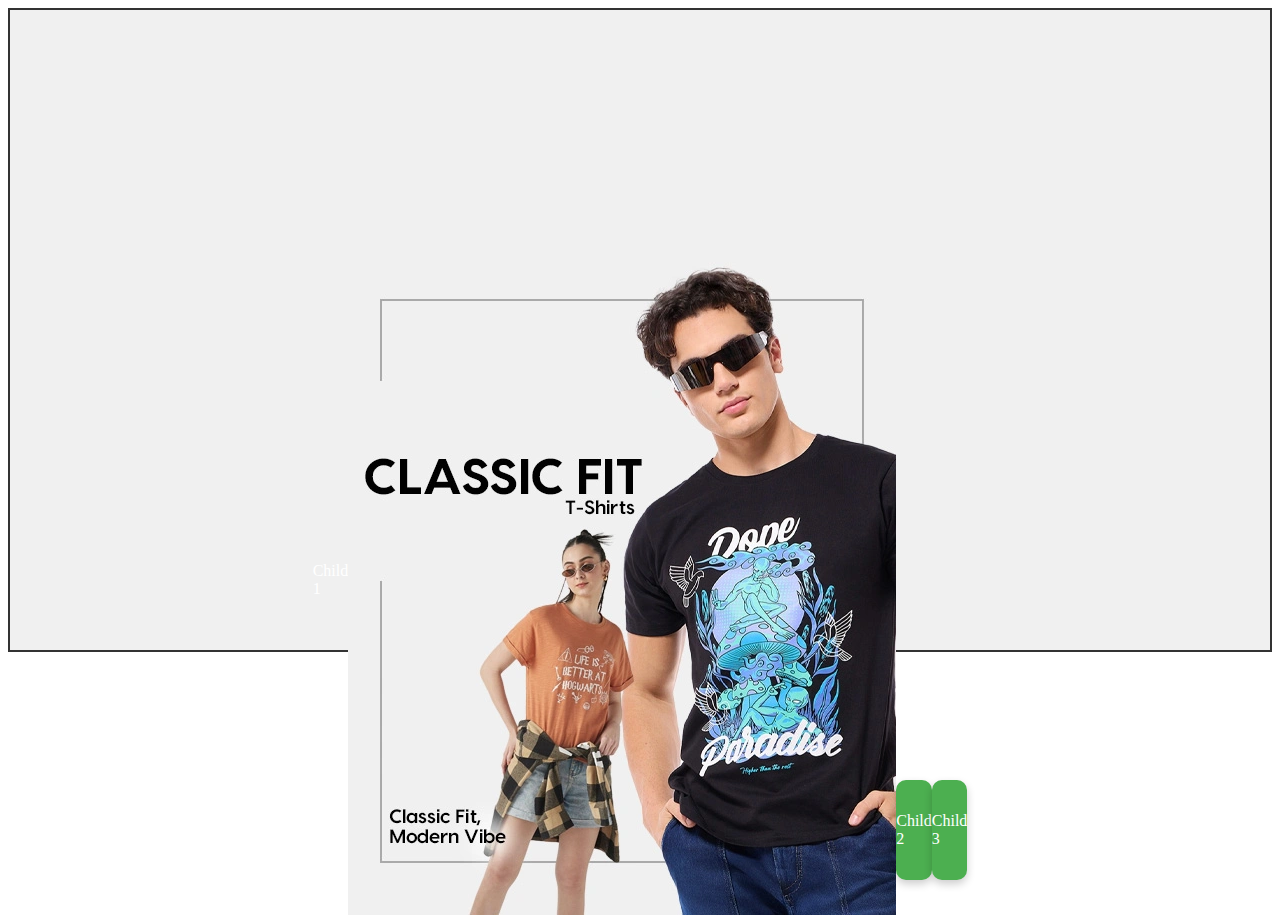
<file: bekar.html>
<!DOCTYPE html>
<html lang="en">
<head>
    <meta charset="UTF-8">
    <meta name="viewport" content="width=device-width, initial-scale=1.0">
    <title>Document</title>
    <link rel="stylesheet" href="bekar.css">
</head>
<body>

      <!-- <!-- <div class="sc-fc819127-4 hIhdwZ">
        <div class="flex-1" style="background: rgb(252, 252, 252);"></div>
      </div>
    </label>
    <label class="sc-fc819127-2 sc-fc819127-3 bcHcti ftDOhj">
      <div class="sc-fc819127-4 hIhdwZ">
        <div class="flex-1" style="background: rgb(14, 14, 14);"></div>
      </div>
    </label>
    <label class="sc-fc819127-2 sc-fc819127-3 bcHcti ftDOhj">
      <div class="sc-fc819127-4 hIhdwZ">
        <div class="flex-1" style="background: rgb(20, 28, 48);"></div>
      </div>
    </label>
    <label class="sc-fc819127-2 sc-fc819127-3 bcHcti ftDOhj">
      <div class="sc-fc819127-4 hIhdwZ">
        <div class="flex-1" style="background: rgb(157, 32, 47);"></div>
      </div>
    </label>
    <label class="sc-fc819127-2 sc-fc819127-3 bcHcti ftDOhj">
      <div class="sc-fc819127-4 hIhdwZ">
        <div class="flex-1" style="background: rgb(203, 235, 213);"></div>
      </div>
    </label>
    <label class="sc-fc819127-2 sc-fc819127-3 bcHcti ftDOhj">
      <div class="sc-fc819127-4 hIhdwZ">
        <div class="flex-1" style="background: rgb(28, 180, 157);"></div>
      </div>
    </label>
  </div>
</div>
  </div> -->

<!-- Parent element HTML -->
<!-- <div class="sc-eDgayY cHPYrP">
  <button data-testid="button" width="100%" variant="primary" class="sc-f2340ec2-0 sc-f2340ec2-1 sc-f2340ec2-2 bSueBr jnETsH !h-12 lg:!h-full false false">
    <svg xmlns="http://www.w3.org/2000/svg" width="1em" height="1em" fill="none" viewBox="0 0 25 24" class=" " stroke="none" style="height: 24px; width: 24px;">
      <g clip-path="url(#icon-atc_svg__a)">
        <path fill="#323841" d="M20.5 21h-16a1 1 0 0 1-1-1V3a1 1 0 0 1 1-1h16a1 1 0 0 1 1 1v17a1 1 0 0 1-1 1Zm-1-2V4h-14v15h14ZM9.5 6v2a3 3 0 1 0 6 0V6h2v2a5 5 0 1 1-10 0V6h2Z"></path>
      </g>
      <defs>
        <clipPath id="icon-atc_svg__a">
          <path fill="#fff" d="M.5 0h24v24H.5z"></path>
        </clipPath>
      </defs>
    </svg>
    add to bag
  </button>
</div>

Button element HTML 
<button data-testid="button" width="100%" variant="primary" class="sc-f2340ec2-0 sc-f2340ec2-1 sc-f2340ec2-2 bSueBr jnETsH !h-12 lg:!h-full false false">
  <svg xmlns="http://www.w3.org/2000/svg" width="1em" height="1em" fill="none" viewBox="0 0 25 24" class=" " stroke="none" style="height: 24px; width: 24px;">
    <g clip-path="url(#icon-atc_svg__a)">
      <path fill="#323841" d="M20.5 21h-16a1 1 0 0 1-1-1V3a1 1 0 0 1 1-1h16a1 1 0 0 1 1 1v17a1 1 0 0 1-1 1Zm-1-2V4h-14v15h14ZM9.5 6v2a3 3 0 1 0 6 0V6h2v2a5 5 0 1 1-10 0V6h2Z"></path>
    </g>
    <defs>
      <clipPath id="icon-atc_svg__a">
        <path fill="#fff" d="M.5 0h24v24H.5z"></path>
      </clipPath>
    </defs>
  </svg>
  add to bag
</button> -->





    <!-- <title>Custom Button</title>
    <link rel="stylesheet" href="styles.css">
</head>
<body>
    <button class="custom-button">Click Me!</button>



 -->


<!-- 
   <button class="image-button">
     <img src="your-image-url.jpg" alt="Button Image">
     Click Me
   </button> -->



   <!-- <div id="img">
<img src="./IMAGE/1x1-DOTW-Holi-common-2-1741602419.webp" height="200px" width="200px" alt="">
 </div>
<div id="img2">
  <img src="./IMAGE/1x1-Jeans-Edit-Common-1741588193.jpg" height="200px" width="200px" alt="">
</div> -->




<!-- 
<div class="image-container">
  <img src="./IMAGE 2.0/Classic-Fit-Tshirts-Common-Launch-Tiles-1741745188.webp"   height="400px"   width="400px"    alt="Example Image">
  <div class="text-overlay">okkk </div>
</div>---->

<!-- <div id="image2">
<a href=""><img src="./image.man/444x666-Trending-Category-Icon--2--1736160194.webp" height="300px" width="300px" alt=""></a> 
</div>
<p>My mother has <span style="color:blue;font-weight:bold">blue</span> eyes and my father has <span style="color:rgb(156, 239, 13);font-weight:bold">dark green</span> eyes.</p -->

  <div class="parent">
    <div class="child">Child 1
    <img src="./IMAGE 2.0/Classic-Fit-Tshirts-Common-Launch-Tiles-1741745188.webp" alt="">
    <div class="child">Child 2</div>
    <div class="child">Child 3</div>
  </div>
  



























</body>
</html>
</file>
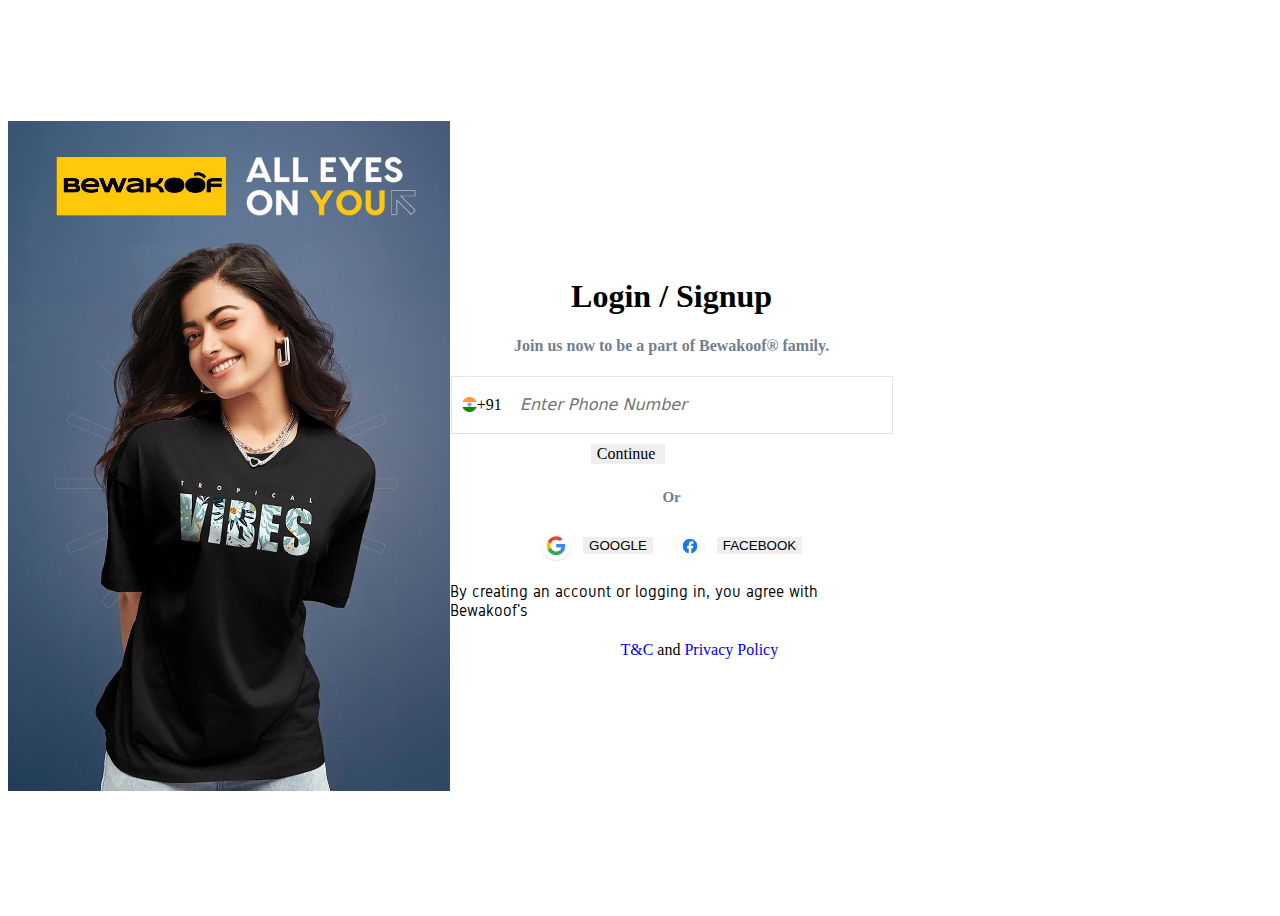
<file: login.html>
<!DOCTYPE html>
<html lang="en">

<head>
  <meta charset="UTF-8">
  <meta name="viewport" content="width=device-width, initial-scale=1.0">
  <title>LOGIN.in</title>
  <link rel="stylesheet" href="login.css">
  <link href="https://fonts.googleapis.com/css2?family=Gidole&display=swap" rel="stylesheet">
  <link rel="icon" href="./IMAGE/download.jpeg">
</head>

<body>

  <div id="div1">
    <div id="div2"><img src="./IMAGE 2.0/rm-login-desk-v2.jpg" alt="" width="100%" height="100%"> </div>
    <!-- =========LOGIN SIGNUP START HERE ========= -->
    <div id="login1">
      <h1 id="login">Login / Signup</h1>
      <h4 class="login2"> Join us now to be a part of Bewakoof® family.</h4>
      <!-- =========FROM CONTANIER START HERE===== -->
      <div id="form-container">
        <form>
          <!-- ==========INPUT GROUP  IND LOGO AND PLACEHOLDER START HER======= -->
          <div class="input-group">

            <div id="logo">
              <img class="img" src="./IMAGE/india-flag-round-1639566913.png" width="15px" height="15px" alt="">
              <br>
              <span id="number">+91 </span>
            </div>
            <input type="tel" placeholder="Enter Phone Number" maxlength="10pox">
          </div>
          <!-- ==============CONTINUE BUTTON START HERE============  -->
          <button class="button1" type="submit">Continue</button>
        </form>
      </div>
      <h5 class="or">Or</h5>
      <!-- ============GOOG AND FB LOGO START HERE========= -->
      <div id="button">
        <img src="./IMAGE/google-dashboard.svg" width="30px" height="30px" alt="">
        <button>GOOGLE</button>
        <img class="face" src="./IMAGE/index-facebook-ico.b1acd61a05c3.svg" width="30px" height="30px" alt="">
        <button> FACEBOOK</button>
      </div>
      <!-- =======PARAGRAPH START HERE====== -->
       <h4 class="by">By creating an account or logging in, you agree with Bewakoof's </h4> 
    <span style="margin-bottom: 20px;margin-left:170px; color: blue;;  " >T&C</SPan> and <SPan style="color: blue;">Privacy Policy</SPan>

  </div>
</body>

</html>
</file>
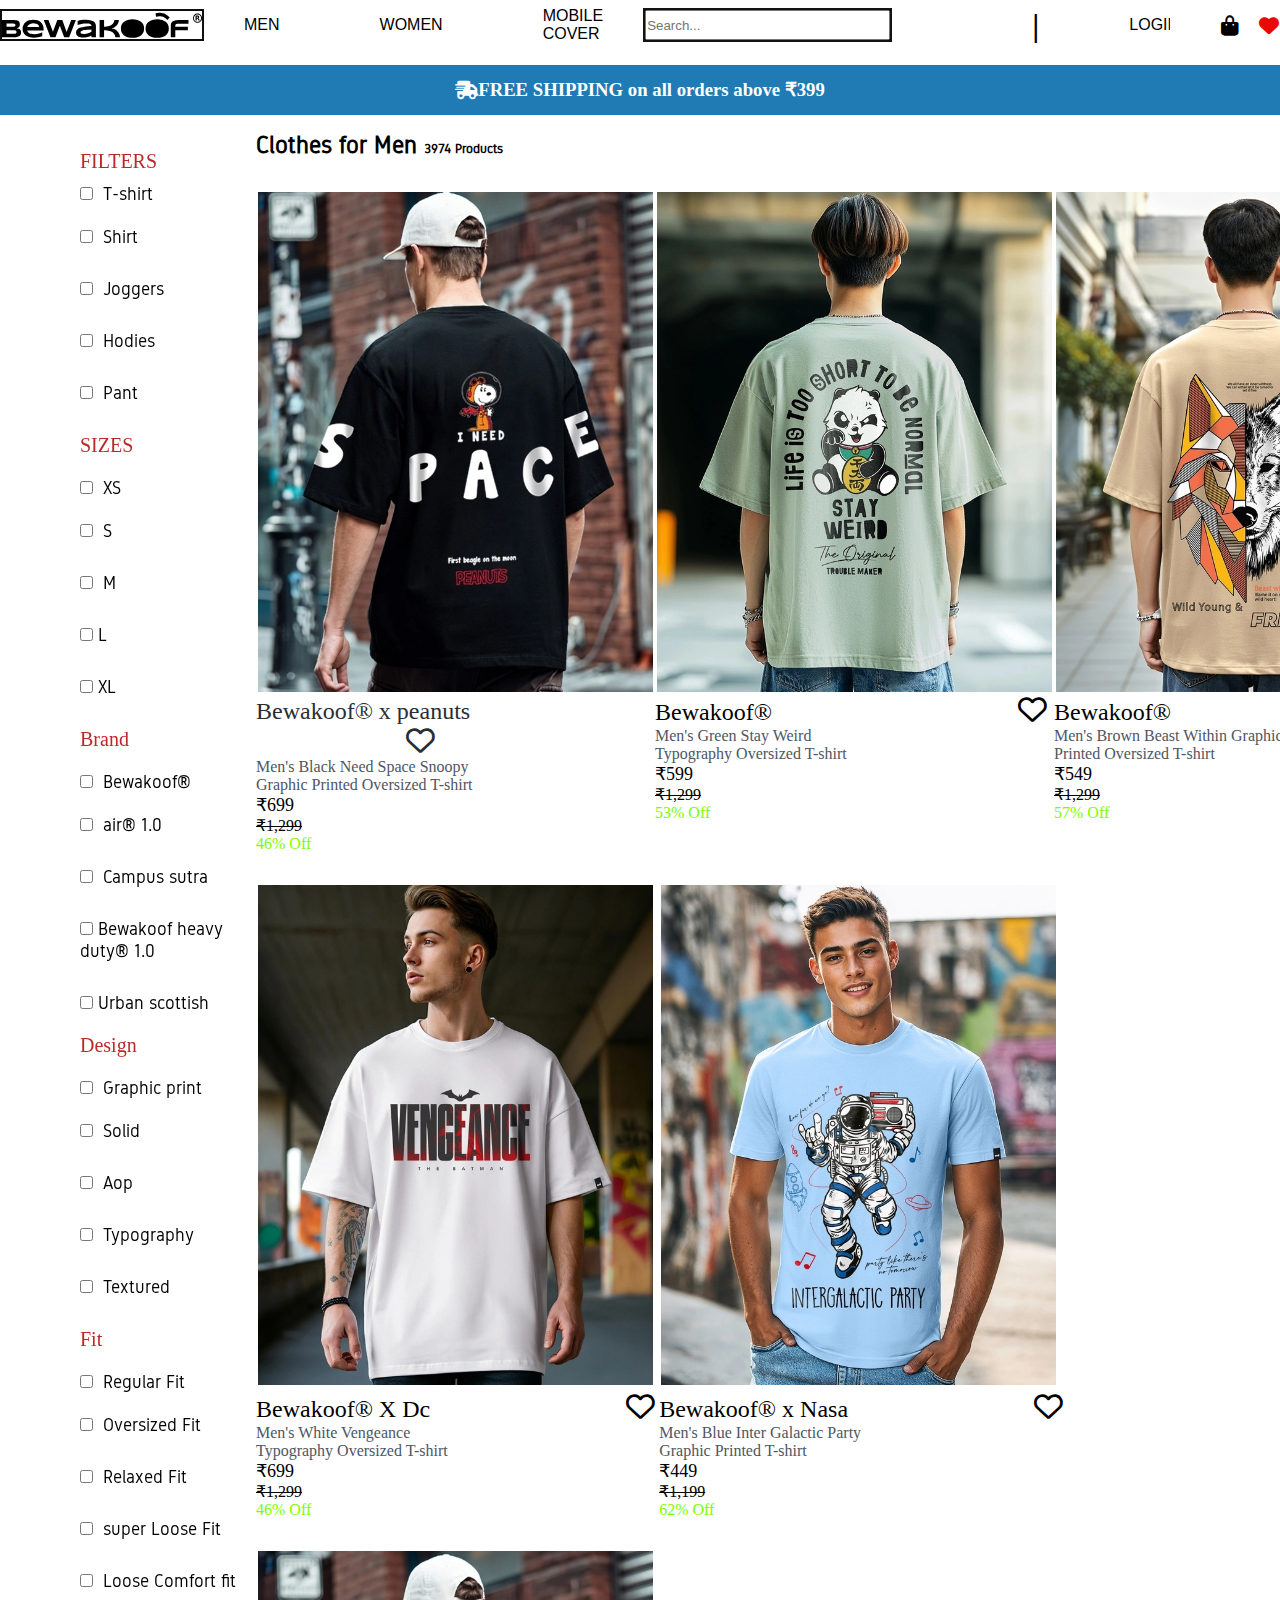
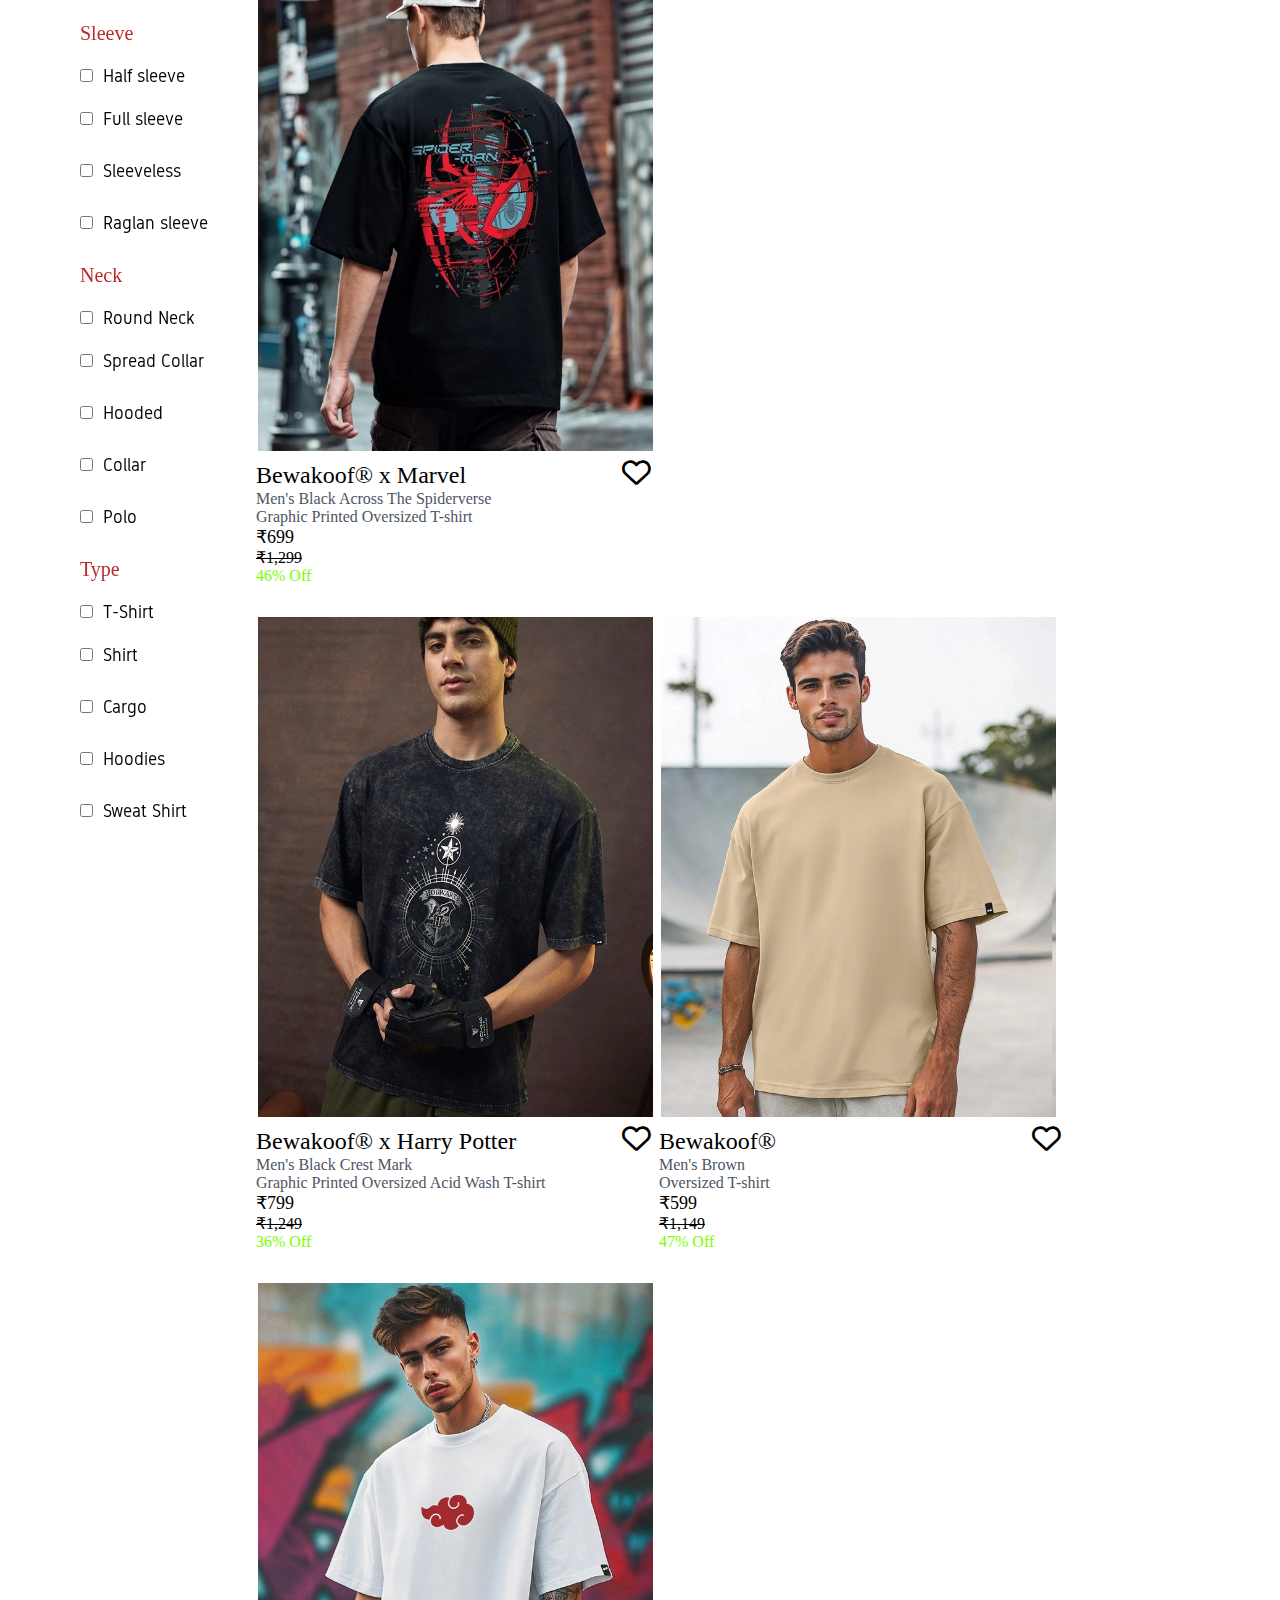
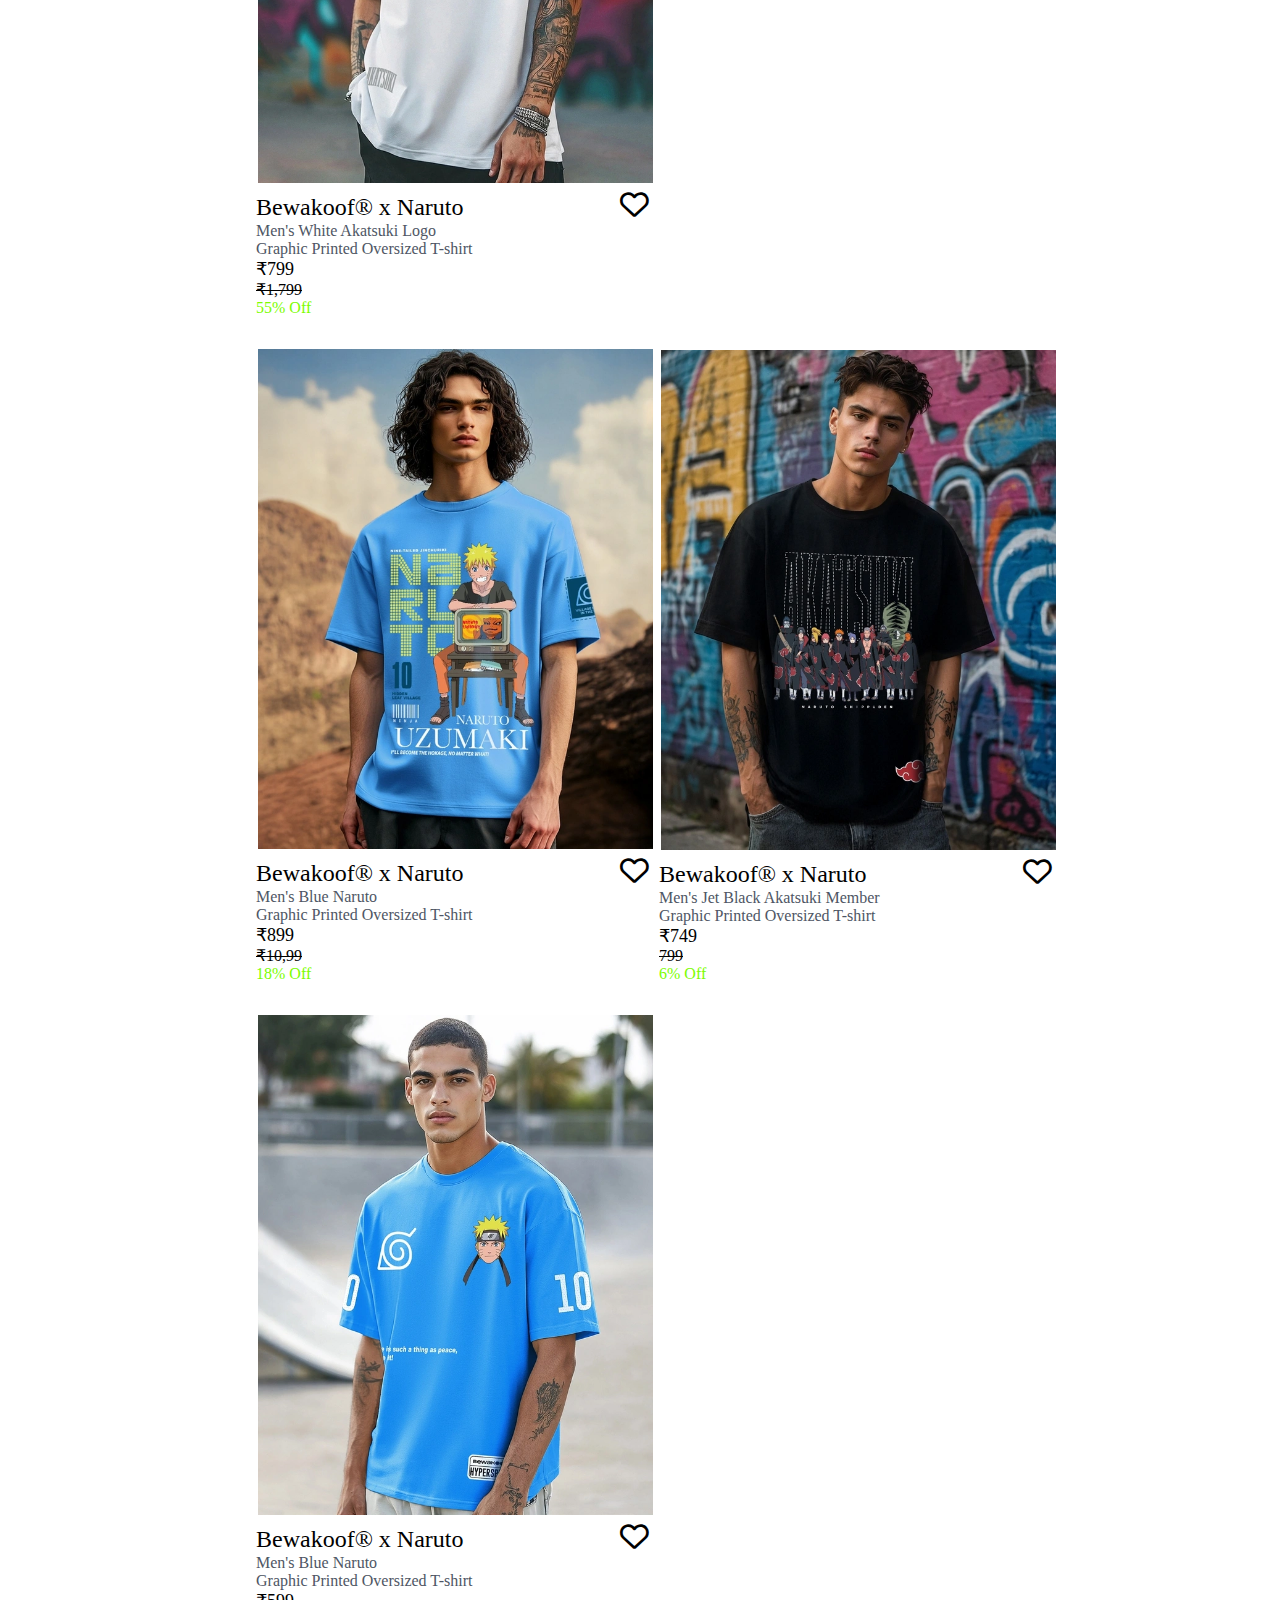
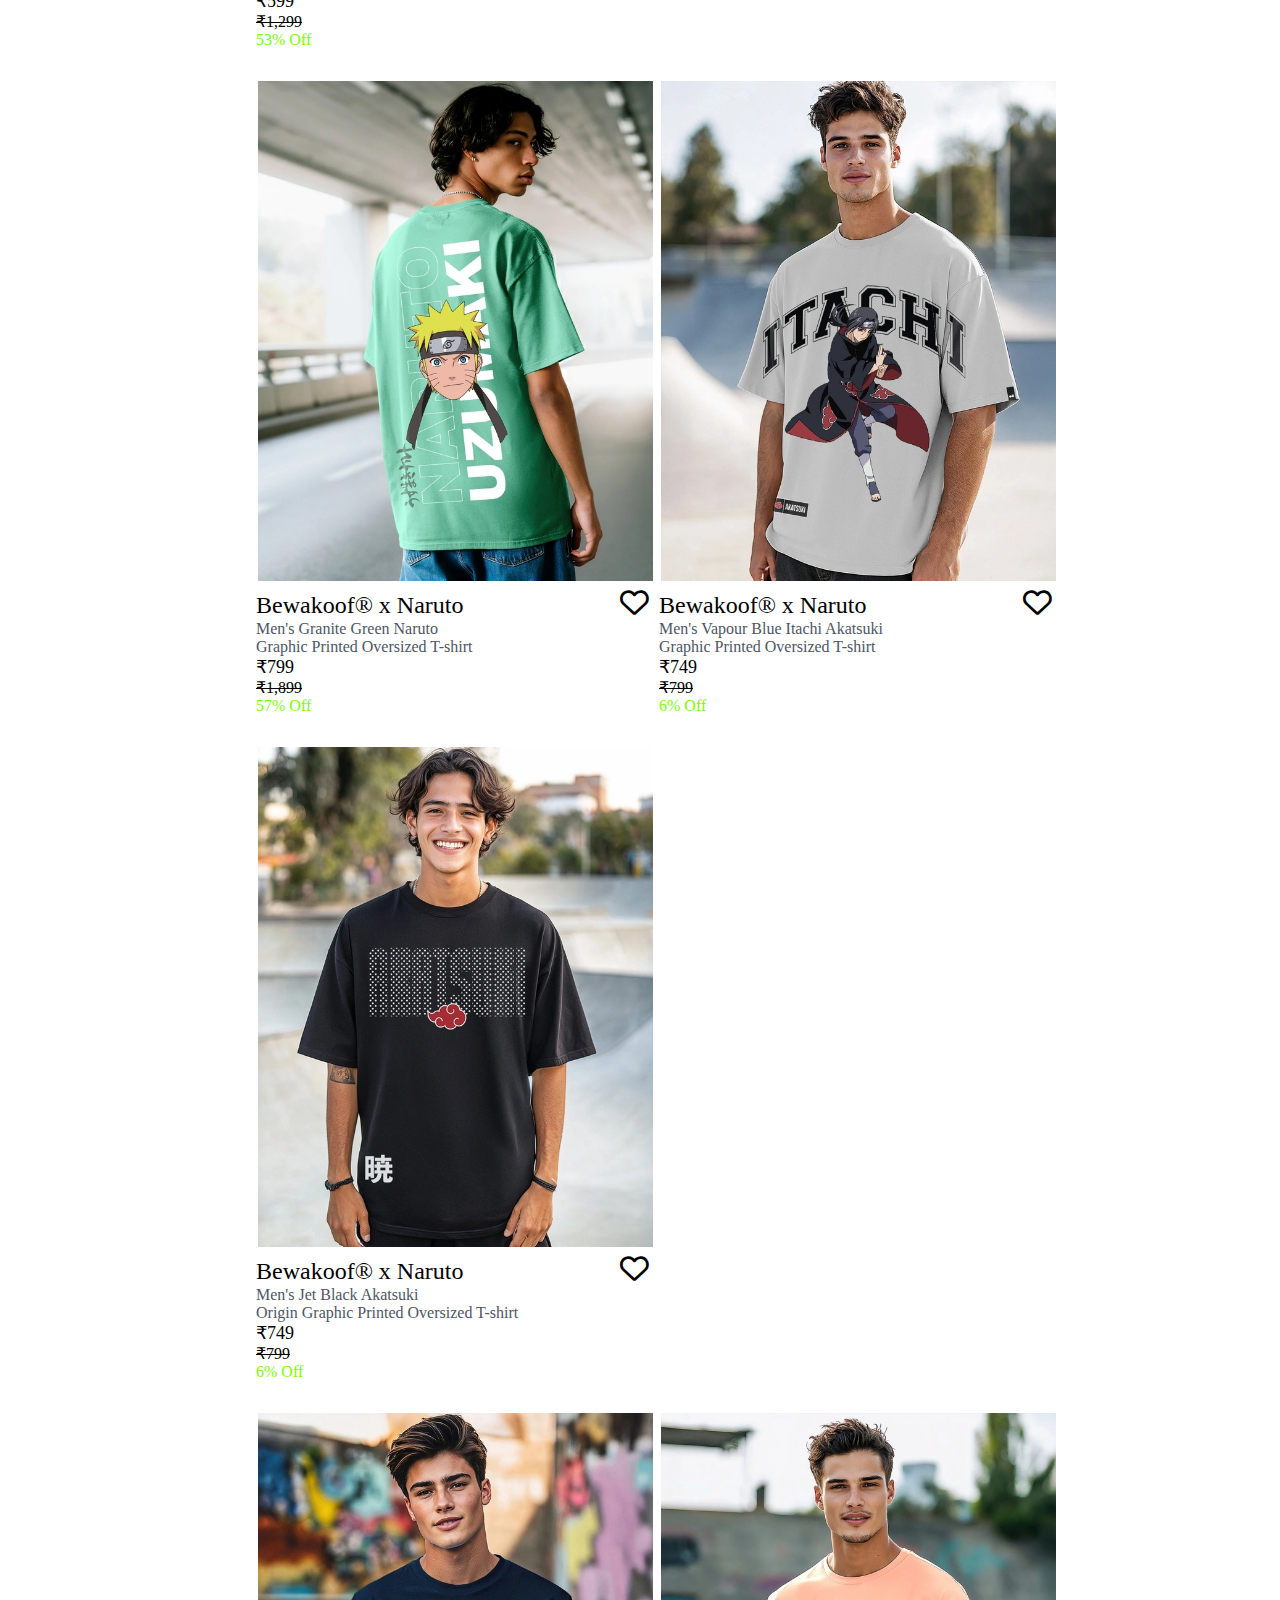
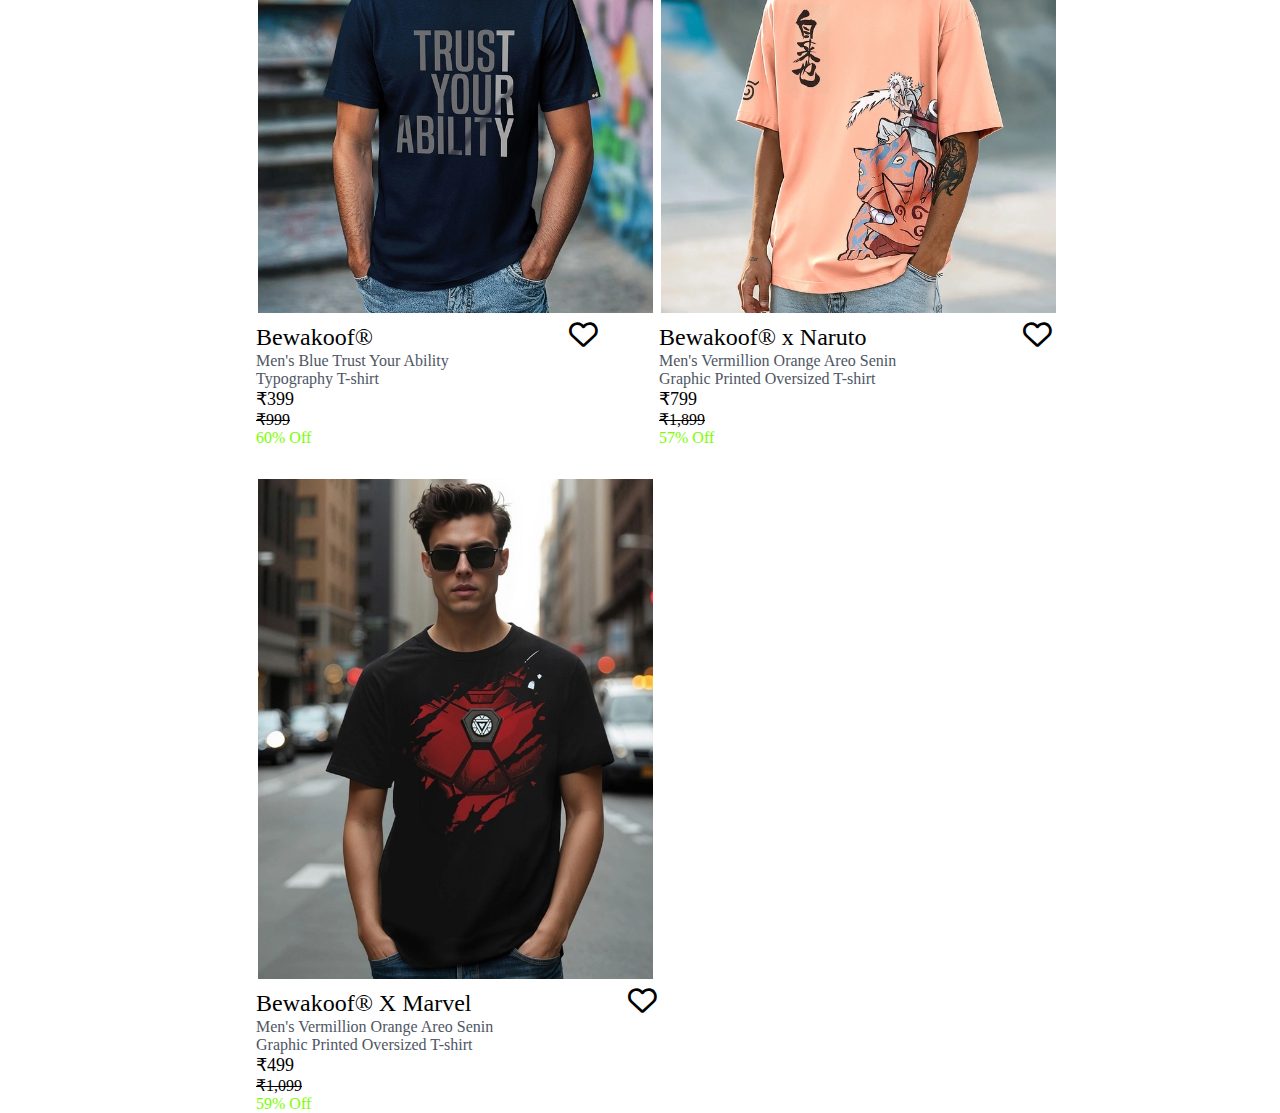
<file: men.html>
<!DOCTYPE html>
<html lang="en">
<head>
    <meta charset="UTF-8">
    <meta name="viewport" content="width=device-width, initial-scale=1.0">
    <title>Men's Clothing </title>
    <link rel="stylesheet" href="men.css">
    <link rel="stylesheet" href="https://cdnjs.cloudflare.com/ajax/libs/font-awesome/6.7.2/css/all.min.css"
    integrity="sha512-Evv84Mr4kqVGRNSgIGL/F/aIDqQb7xQ2vcrdIwxfjThSH8CSR7PBEakCr51Ck+w+/U6swU2Im1vVX0SVk9ABhg=="
    crossorigin="anonymous" referrerpolicy="no-referrer" />
    <link rel="preconnect" href="https://fonts.googleapis.com">
    <link rel="preconnect" href="https://fonts.gstatic.com" crossorigin>
    <link href="https://fonts.googleapis.com/css2?family=Gidole&family=Lato:ital,wght@0,100;0,300;0,400;0,700;0,900;1,100;1,300;1,400;1,700;1,900&family=Montserrat:ital,wght@0,100..900;1,100..900&family=PT+Sans:ital,wght@0,400;0,700;1,400;1,700&family=Roboto+Condensed:ital,wght@0,100..900;1,100..900&family=Roboto:ital,wght@0,100..900;1,100..900&family=Ubuntu:ital,wght@0,300;0,400;0,500;0,700;1,300;1,400;1,500;1,700&display=swap" rel="stylesheet">
  <link rel="icon" href="./IMAGE/download.jpeg">

</head>
<body>
  <header id="headpart">
    <img src="IMAGE/ic-desktop-bwkf-trademark-logo.svg" width="200px" alt="">

    <nav id="op">
      <ul>
        <li><a href="">MEN</a></li>
        <li><a href="">WOMEN</a></li>
        <li><a href="">MOBILE COVER</a></li>
      </ul>
    </nav>

    <div class="search">
      <input type="text" class="search-box" placeholder="Search...">
    </div>
    <h1 class="line">|</h1>
    <div id="logo">
      <a href="login.html">LOGIN</a>
    </div>

    <div class="logo2">
      <i class="fa-solid fa-bag-shopping fa-bounce fa-lg"></i>
      <i class="fa-solid fa-heart fa-beat fa-lg" style="color: #e90707;"></i>
    </div>
  </header>




  <header> <h3 class="element1"><i class="fa-solid fa-truck-fast"></i>
    FREE SHIPPING on all orders above ₹399  </h3> </header>
  





   <!-- ============FIRST  SECTION START HERE============= -->
  
    
  
    

<!--   
<p class="fill">FILTERS</p> -->
<div class="container1">

      
   
      
<div id="child1">
  <p class="fill">FILTERS</p> 

    <div id="categories">
      <ul>
     <li><div class="box1" ><input type="checkbox" ></div> T-shirt</li>   
    <li><div class="box2"> <input type="checkbox"></div>Shirt </li> 
    <li><div class="box3"><input type="checkbox"></div>Joggers</li>
    <li><div class="box4"> <input type="checkbox"> </div>Hodies </li>
    <li><div class="box5"> <input type="checkbox"></div>Pant </li>
</ul>
    </div>





      
       
      
      


     <div id="categories">
      <ul>
    <li class="fill1">SIZES</li>
     <li> <div class="box1"> <input type="checkbox"></div>XS</li>   
    <li><div class="box2"><input type="checkbox"></div>S</li> 
    <li> <div class="box3"> <input type="checkbox"> </div>M</li>
    <li><div class="box4"> <input type="checkbox"> L</li>
    <li><div class="box5"> <input type="checkbox"> XL</li>
</ul>
</div> 




       
       
      
      


    <div id="categories"> 
      <ul>
        <li id="fill2"> Brand</li>
     <li><div class="box1"> <input type="checkbox"></div>Bewakoof®</li>   
    <li><div class="box2"><input type="checkbox"></div>air® 1.0</li> 
     <li> <div class="box4"> <input type="checkbox"> </div>Campus sutra</li>
     <li> <div class="box5"> <input type="checkbox">  Bewakoof heavy duty® 1.0</li>
     <li>  <div class="box6"> <input type="checkbox"> Urban scottish</li>
</ul>
</div> 



       
       
       
       


     <div id="categories"> 
      <ul>
    <li id="fill3">Design</li>
    <li><div class="box1" ><input type="checkbox" ></div>Graphic print</li>   
    <li> <div class="box2"> <input type="checkbox"></div> Solid </li> 
    <li><div class="box3"> <input type="checkbox"> </div>Aop</li>
    <li> <div class="box4"> <input type="checkbox"> </div>Typography</li>
    <li> <div class="box5"> <input type="checkbox"></div>Textured</li>
</ul>
</div> 



      
       
       
      


    <div id="categories"> 
      <ul>
    <li id="fill4">Fit</li>
    <li><div class="box1" ><input type="checkbox" ></div>Regular Fit</li>   
    <li>  <div class="box2"> <input type="checkbox"></div>Oversized Fit</li> 
    <li><div class="box3"><input type="checkbox"></div> Relaxed Fit</li>
    <li><div class="box4"> <input type="checkbox"> </div>super Loose Fit</li>
    <li> <div class="box5"> <input type="checkbox"></div>Loose Comfort fit</li>
</ul>
</div> 



       
       
       
      


     <div id="categories"> 
      <ul>
    <li id="fill5">Sleeve</li> 
    <li><div class="box1" ><input type="checkbox" ></div>Half sleeve</li> 
    <li><div class="box2"> <input type="checkbox"></div>Full sleeve</li>
    <li><div class="box3"><input type="checkbox"></div>Sleeveless</li>
    <li><div class="box4"> <input type="checkbox"> </div>Raglan sleeve</li>
</ul>
</div> 


       
       
       
      


     <div id="categories"> 
      <ul>
    <li id="fill6">Neck</li>
    <li><div class="box1" ><input type="checkbox" ></div>Round Neck</li>   
    <li><div class="box2"> <input type="checkbox"></div>Spread Collar</li> 
    <li><div class="box3"><input type="checkbox"> </div>Hooded</li>
    <li id="op"><div class="box4"><input type="checkbox">Collar</li>
    <li> <div class="box5"><input type="checkbox"></div>Polo</li>
</ul>
</div> 

       
       
       
       


     <div id="categories"> 
      <ul>
    <li id="fill7">Type</li>
    <li><div class="box1" ><input type="checkbox" ></div>T-Shirt</li>   
    <li><div class="box2"> <input type="checkbox"></div>Shirt</li> 
    <li> <div class="box3"> <input type="checkbox"> </div>Cargo</li>
    <li><div class="box4"> <input type="checkbox"> </div>Hoodies</li>
    <li><div class="box5"> <input type="checkbox"></div>Sweat Shirt</li>
</ul>

</div> 
</div>
   <!-- ==========SCOND SECTION START HERE =====-->
  <!-- ============FIRST IMAGE SECTION START HERE===========  -->
<div id="child">
 <div id="men"> <h2>Clothes for Men <SPan style="font-size: small;">3974 Products</SPan></h2></div>
 <div id="parent">
 <div id="product"> 
   <div class="clothes"> 
     <img src="./MEN CLOTHES/men-s-b1.webp" alt="1"> </div>

  <p id="font1">Bewakoof® x peanuts  <span style="  font-size:larger;   padding-left: 150px; align-items: center;" ><i class="fa-regular fa-heart"></i></span> </p>
    <p id="font2">Men's Black Need Space Snoopy  <br>Graphic Printed Oversized T-shirt</p>
    <p id="font3">₹699</p>
      <p id="font4">₹1,299 </p>
    <p id="font5"> 46% Off</p>  

 </div>

     <div class="clothes">
    <img src="./MEN CLOTHES/2.webp" alt="2">
   <p id="abhi1">Bewakoof® <span style="   font-size:larger;     padding-left: 240px; align-items: center;" ><i class="fa-regular fa-heart"></i></span> </p>
    <p id="abhi2">  Men's Green Stay Weird<br>Typography Oversized T-shirt</p>
    <p id="abhi3">₹599</p>
      <p id="abhi4">₹1,299 </p>
    <p id="abhi5"> 53% Off</p></div>

<div class="clothes">
  <img src="./MEN CLOTHES/3.webp" alt="3">
  <p id="abhi1">Bewakoof®  <span style="  font-size:larger;    padding-left: 240px; align-items: center;" ><i class="fa-regular fa-heart"></i></span></p>
  <p id="abhi2"> Men's Brown Beast Within Graphic <br>Printed Oversized T-shirt</p>
  <p id="abhi3">₹549</p>
    <p id="abhi4">₹1,299 </p>
  <p id="abhi5"> 57% Off</p></div></div>

<!-- ===========SECOND IMAGE SECTION START============ -->

<div id="child2">
<div id="parent1 ">
<div id="product1">
 <div class="clothes1">
<img src="./MEN CLOTHES/4.webp" alt="4">
 <p id="abhi1">Bewakoof® X Dc  <span style="     font-size:larger;      padding-left: 190px; align-items: center;" ><i class="fa-regular fa-heart"></i></span></p>
<p id="abhi2"> Men's White Vengeance <br>Typography Oversized T-shirt</p>
<p id="abhi3">₹699</p>
  <p id="abhi4">₹1,299 </p>
<p id="abhi5"> 46% Off</p>
</div>
<div class="clothes1"> 
<img src="./MEN CLOTHES/5.webp" alt="5">
<p id="abhi1">Bewakoof® x Nasa  <span style=" font-size:larger; padding-left: 180px; align-items: center;" ><i class="fa-regular fa-heart"></i></span></p>
<p id="abhi2"> Men's Blue Inter Galactic Party <br>Graphic Printed T-shirt</p>
<p id="abhi3">₹449</p>
  <p id="abhi4">₹1,199 </p>
<p id="abhi5"> 62% Off</p></div>


<div class="clothes1">
<img src="./MEN CLOTHES/6.webp" alt="6">
<p id="abhi1">Bewakoof® x Marvel  <span style="font-size:larger;padding-left: 150px; align-items: center;" ><i class="fa-regular fa-heart"></i></span></p>
<p id="abhi2">Men's Black Across The Spiderverse <br>Graphic Printed Oversized T-shirt</p>
<p id="abhi3">₹699</p>
  <p id="abhi4">₹1,299 </p>
<p id="abhi5"> 46% Off</p></div> 
</div> 
</div>

</div>


<!-- ============THIRD IMAGE SECTION START HERE============  -->

<div id="child2">
  <div id="parent1 ">
  <div id="product1">
  
   
   <div class="clothes1"> 
   
  <img src="./MEN CLOTHES/7.webp" alt="7">
  <p id="abhi1">Bewakoof® x Harry Potter  <span style="  font-size:larger;  padding-left: 100px; align-items: center;" ><i class="fa-regular fa-heart"></i></span></p>
  <p id="abhi2">Men's Black Crest Mark <br>Graphic Printed Oversized Acid Wash T-shirt</p>
  <p id="abhi3">₹799</p>
    <p id="abhi4">₹1,249 </p>
  <p id="abhi5"> 36% Off</p>
  </div>
  <div class="clothes1"> 
  <img src="./MEN CLOTHES/8.webp" alt="8">
  <p id="abhi1">Bewakoof®  <span style="  font-size:larger;      padding-left: 250px; align-items: center;" ><i class="fa-regular fa-heart"></i></span></p>
  <p id="abhi2"> Men's Brown <br>Oversized T-shirt</p>
  <p id="abhi3">₹599</p>
    <p id="abhi4">₹1,149 </p>
  <p id="abhi5"> 47% Off</p></div>
  
  
  <div class="clothes1">
  <img src="./MEN CLOTHES/9.webp" alt="9">
  <p id="abhi1">Bewakoof® x Naruto  <span style="  font-size:larger;       padding-left: 150px; align-items: center;" ><i class="fa-regular fa-heart"></i></span></p>
  <p id="abhi2"> Men's White Akatsuki Logo <br>Graphic Printed Oversized T-shirt</p>
  <p id="abhi3">₹799</p>
    <p id="abhi4">₹1,799 </p>
  <p id="abhi5"> 55% Off</p></div> 
  </div> 
  </div>
  </div>

<!-- ================FOURTH IMAGE SECTION START HERE============  -->
  <div id="child2">
    <div id="parent1 ">
    <div id="product1">
    
     
     <div class="clothes1"> 
     
    <img src="./MEN CLOTHES/10.webp" alt="10">
    <p id="abhi1">Bewakoof®  x Naruto  <span style="  font-size:larger;    padding-left: 150px; align-items: center;" ><i class="fa-regular fa-heart"></i></span></p>
    <p id="abhi2"> Men's Blue Naruto <br>Graphic Printed Oversized T-shirt</p>
    <p id="abhi3">₹899</p>
      <p id="abhi4">₹10,99 </p>
    <p id="abhi5"> 18% Off</p>
    </div>
    <div class="clothes1"> 
    <img src="./MEN CLOTHES/11.webp" alt="11">
    <p id="abhi1">Bewakoof® x Naruto <span style="  font-size:larger;         padding-left: 150px; align-items: center;" ><i class="fa-regular fa-heart"></i></span></p>
    <p id="abhi2"> Men's Jet Black Akatsuki Member <br> Graphic Printed Oversized T-shirt</p>
    <p id="abhi3">₹749</p>
      <p id="abhi4">799 </p>
    <p id="abhi5"> 6% Off</p></div>
    
    
    <div class="clothes1">
    <img src="./MEN CLOTHES/12.webp" alt="12">
    <p id="abhi1">Bewakoof® x Naruto  <span style="   font-size:larger;       padding-left: 150px; align-items: center;" ><i class="fa-regular fa-heart"></i></span></p>
    <p id="abhi2"> Men's Blue Naruto  <br>Graphic Printed Oversized T-shirt </p>
    <p id="abhi3">₹599</p>
      <p id="abhi4">₹1,299 </p>
    <p id="abhi5"> 53% Off</p></div> 
    </div> 
    </div>
    </div>

<!-- ==================FIFTH IMAGE START HERE============= -->
    <div id="child2">
      <div id="parent1 ">
      <div id="product1">
      
      
       <div class="clothes1"> 
       
      <img src="./MEN CLOTHES/13.webp" alt="13">
      <p id="abhi1">Bewakoof® x Naruto   <span style="  font-size:larger;       padding-left: 150px; align-items: center;" ><i class="fa-regular fa-heart"></i></span></p>
      <p id="abhi2">  Men's Granite Green Naruto <br>Graphic Printed Oversized T-shirt</p>
      <p id="abhi3">₹799</p>
        <p id="abhi4">₹1,899 </p>
      <p id="abhi5"> 57% Off</p>
      </div>
      <div class="clothes1"> 
      <img src="./MEN CLOTHES/14.webp" alt="14">
      <p id="abhi1">Bewakoof® x Naruto   <span style="  font-size:larger;       padding-left: 150px; align-items: center;" ><i class="fa-regular fa-heart"></i></span></p>
      <p id="abhi2">  Men's Vapour Blue Itachi Akatsuki <br> Graphic Printed Oversized T-shirt</p>
      <p id="abhi3">₹749</p>
        <p id="abhi4">₹799 </p>
      <p id="abhi5"> 6% Off</p></div>
      
      
      <div class="clothes1">
      <img src="./MEN CLOTHES/15.webp" alt="15">
      <p id="abhi1">Bewakoof® x Naruto   <span style="  font-size:larger;    padding-left: 150px; align-items: center;" ><i class="fa-regular fa-heart"></i></span></p>
      <p id="abhi2"> Men's Jet Black Akatsuki <br> Origin Graphic Printed Oversized T-shirt</p>
      <p id="abhi3">₹749</p>
      <p id="abhi4">₹799 </p>
      <p id="abhi5"> 6% Off</p></div> 
      </div> 
      </div>
      </div>
    
    

<!-- ===================SIXTH IMSGE SECTION START HERE=========== -->

      <div id="child2">
        <div id="parent1 ">
        <div id="product1">
         <div class="clothes1"> 
         
        <img src="./MEN CLOTHES/16.webp" alt="16">
        <p id="abhi1">Bewakoof®   <span style="  font-size:larger;   padding-left: 190px; align-items: center;" ><i class="fa-regular fa-heart"></i></span></p>
        <p id="abhi2">  
          Men's Blue Trust Your Ability <br>Typography T-shirt</p>
        <p id="abhi3">₹399</p>
          <p id="abhi4">₹999 </p>
        <p id="abhi5"> 60% Off</p>
        </div>
        <div class="clothes1"> 
        <img src="./MEN CLOTHES/17.webp" alt="17">
        <p id="abhi1">Bewakoof® x Naruto  <span style="   font-size:larger;       padding-left: 150px; align-items: center;" ><i class="fa-regular fa-heart"></i></span></p>
        <p id="abhi2"> Men's Vermillion Orange Areo Senin <br>Graphic Printed Oversized T-shirt</p>
        <p id="abhi3">₹799</p>
          <p id="abhi4">₹1,899 </p>
        <p id="abhi5"> 57% Off</p></div>
        
        
        <div class="clothes1">
        <img src="./MEN CLOTHES/18.webp" alt="18">
        <p id="abhi1">Bewakoof® X Marvel <span style="   font-size:larger;      padding-left: 150px; align-items: center;" ><i class="fa-regular fa-heart"></i></span></p>
        <p id="abhi2">Men's Vermillion Orange Areo Senin <br> Graphic Printed Oversized T-shirt</p>
        <p id="abhi3">₹499</p>
          <p id="abhi4">₹1,099 </p>
        <p id="abhi5"> 59% Off</p></div> 
        </div> 
        </div>
        </div>

      
       
       
    

</div>
</div>
</div>
</body>
</html>
</file>
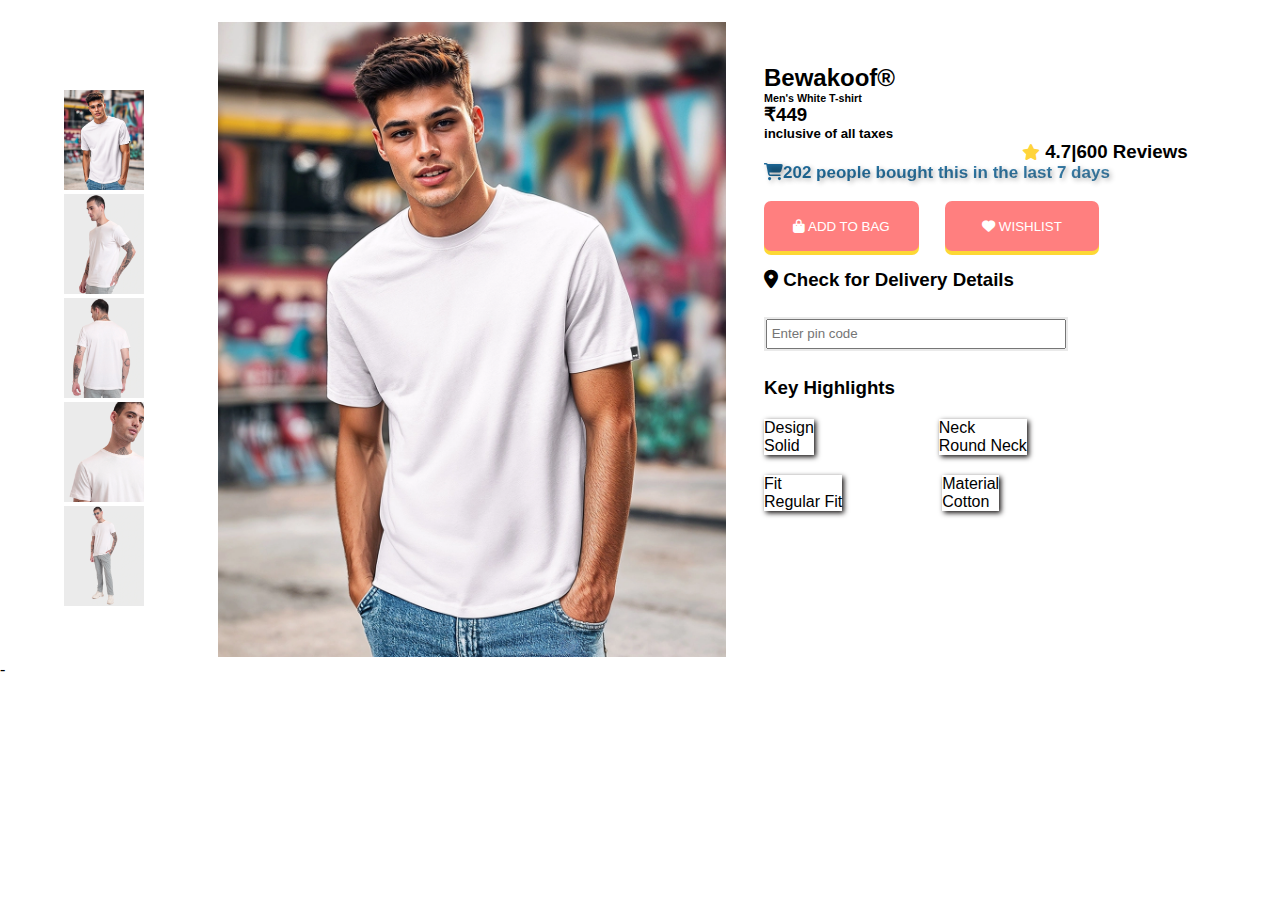
<file: product1.html>
<!DOCTYPE html>
<html lang="en">

<head>
    <meta charset="UTF-8">
    <meta name="viewport" content="width=device-width, initial-scale=1.0">
    <title>PRODUCT DETAILS </title>
    <link rel="stylesheet" href="product1.css">
    <link rel="stylesheet" href="https://cdnjs.cloudflare.com/ajax/libs/font-awesome/6.7.2/css/all.min.css"
        integrity="sha512-Evv84Mr4kqVGRNSgIGL/F/aIDqQb7xQ2vcrdIwxfjThSH8CSR7PBEakCr51Ck+w+/U6swU2Im1vVX0SVk9ABhg=="
        crossorigin="anonymous" referrerpolicy="no-referrer" />
</head>

<body>
    <div id="first">
        <div class="container1">
         <div id="main-img">
            <img src="./PRODUCT1/main mens1.webp" width="100%" height="100%"  alt=""  id="images">
        </div> -
        <div id="img">
            <img src="./PRODUCT1/main mens1.webp" alt=""   height="100px"  width="80px"    onclick=clk(this)><br>
            <img src="./PRODUCT1/white-half-sleeve-t-shirt-2 jpg.webp" height="100px" width="80px" alt=""    onclick=clk(this)     ><br>
            <img src="./PRODUCT1/white-half-sleeve-t-shirt-3 jpg.webp" alt=""   height="100px"  width="80px"   onclick=clk(this)><br>
            <img src="./PRODUCT1/white-half-sleeve-t-shirt-5.webp" alt=""   height="100px"  width="80px"  onclick=clk(this)><br>
            <img src="./PRODUCT1/white-half-sleeve-t-shirt-4 jpg.webp" alt=""  height="100px"  width="80px"  onclick=clk(this)><br>
  
        </div>
      </div>

      <!--==========TEXT SECTION START HERE===========-->
        <div id="textcontainer2">
            <h2>Bewakoof®</h2>
            <h6>Men's White T-shirt</h6>
            <h3>₹449</h3>
            <h5>inclusive of all taxes</h5>
            <div class="star" >
            <i class="fa-solid fa-star" style="color: #FFD43B;"></i>
            <h3>4.7|600 Reviews</h3></div>
            <div class="shop">
            <i class="fa-solid fa-cart-shopping"></i>
            <h4>202 people bought this in the last 7 days</h4></div>
            <!-- <h4>Colour Options: White</h4> -->
            <!-- <div id="color main">
                <div class="child color box1" style="background: rgb(252, 252, 252) ;"></div>
                <div class="child color box2" style="background: rgb(14, 14, 14 )   ;"></div>
                <div class="child color box3" style="background:  rgb(20, 28, 48)   ;"></div>
                <div class="child color box4" style="background:rgb(157, 32, 47)    ;"></div>
                <div class="child color box5" style="background: rgb(203, 235, 213) ;"></div>
                <div class="child color box6" style="background: rgb(28, 180, 157)  ;"></div>
            </div> -->
            <br>
            <div class="button1">
    
                <button class="custom-button"><i class="fa-solid fa-bag-shopping"></i>  ADD TO BAG </button>
                <button class="custom-button2"><i class="fa-solid fa-heart"></i>  WISHLIST</button>
            </div> 
            <br>
            
            <h3><i class="fa-solid fa-location-dot"></i> Check for Delivery Details</h3>
            <!--===========PIN SECTION START HERE ========-->
                <label for="pin"   id="pin" >
                <input type="pin"name="pin code" required  placeholder=" Enter pin code "></label>


             <h3 class="key">Key Highlights</h3>
             <!-- ==========UNORDER LIST START HERE =========-->
            <div id="ul">
                <ul>
                    <li id="op">Design <br>
                        Solid</li>
                    <li id="neck">Neck <br>
                        Round Neck</li></div>
                    
                        <div id="ul2"><li id="fit"> Fit <br>
                        Regular Fit  </li>
                    <li id="cotton">Material <br>
                        Cotton</li>
                        
                </ul>
            

        </div>
    </div>
<script>
function clk(newImg){
let getImg=document.getElementById("images");
getImg.src=newImg.src;
 }
</script>



</body>

</html>
</file>
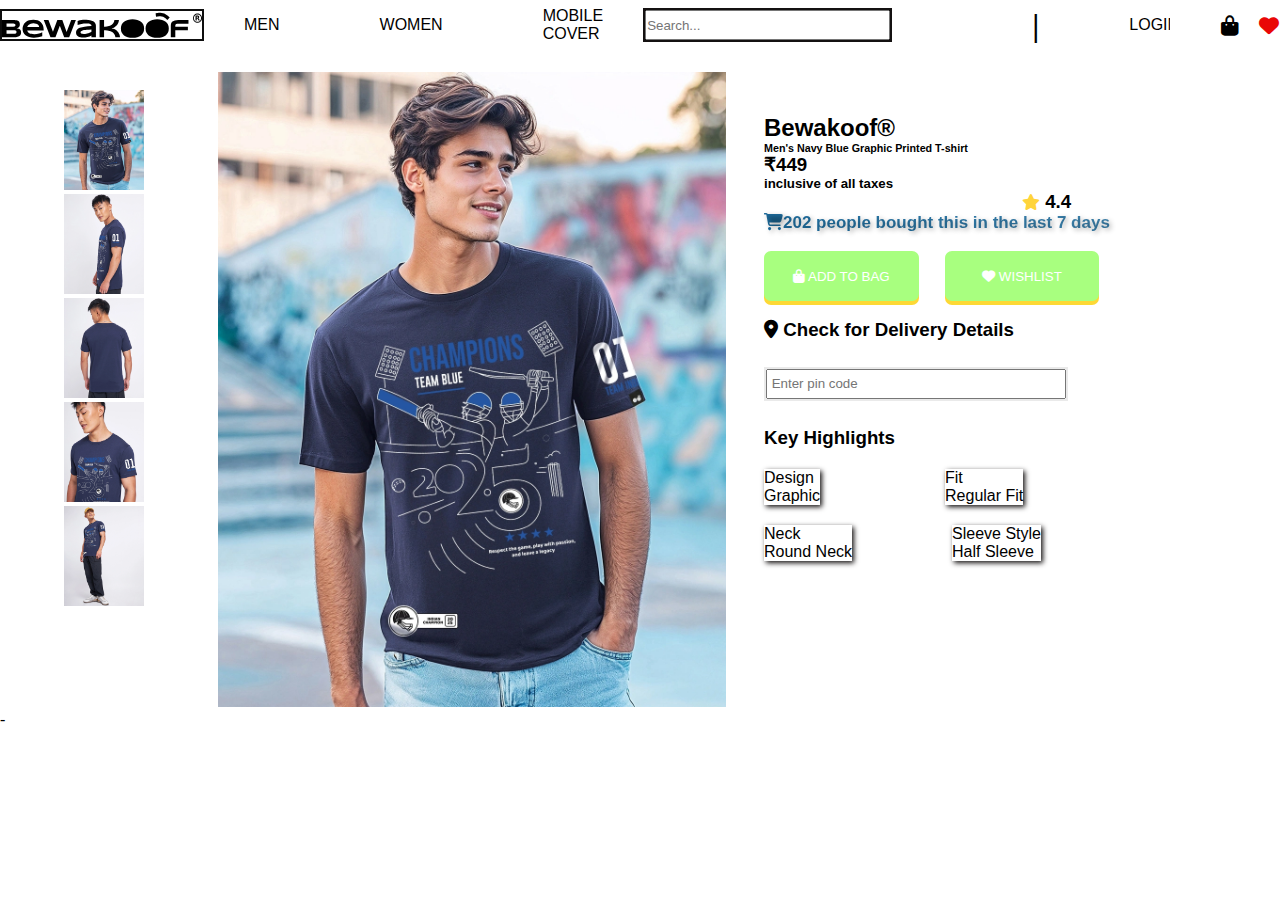
<file: product2.html>
<!DOCTYPE html>
<html lang="en">

<head>
    <meta charset="UTF-8">
    <meta name="viewport" content="width=device-width, initial-scale=1.0">
    <title>PRODUCT DETAILS </title>
    <link rel="stylesheet" href="product2.css">
    <link rel="stylesheet" href="https://cdnjs.cloudflare.com/ajax/libs/font-awesome/6.7.2/css/all.min.css"
        integrity="sha512-Evv84Mr4kqVGRNSgIGL/F/aIDqQb7xQ2vcrdIwxfjThSH8CSR7PBEakCr51Ck+w+/U6swU2Im1vVX0SVk9ABhg=="
        crossorigin="anonymous" referrerpolicy="no-referrer" />
        <link rel="icon" href="./IMAGE/download.jpeg">
</head>
<body>

    <header id="headpart">
        <img src="IMAGE/ic-desktop-bwkf-trademark-logo.svg" width="200px" alt="">
    
        <nav id="lo">
          <ul>
            <li><a href="">MEN</a></li>
            <li><a href="">WOMEN</a></li>
            <li><a href="">MOBILE COVER</a></li>
          </ul>
        </nav>
    
        <div class="search">
          <input type="text" class="search-box" placeholder="Search...">
        </div>
        <h1 class="line">|</h1>
        <div id="logo">
          <a href="login.html">LOGIN</a>
        </div>
    
        <div class="logo2">
          <i class="fa-solid fa-bag-shopping fa-bounce fa-lg"></i>
          <i class="fa-solid fa-heart fa-beat fa-lg" style="color: #e90707;"></i>
        </div>
      </header>
<!-- ======================NAV BAR ENDS HERE===========  -->

    <div id="first">
        <div class="container1">
         <div id="main-img">
            <img src="./PRODUCT1/PRODUCT2/men-s-navy-blue-blue-01-graphic-printed-t-1jpg.webp" width="100%" height="100%"  alt=""  id="images">
        </div> -
        <div id="img">
            <img src="./PRODUCT1/PRODUCT2/men-s-navy-blue-blue-01-graphic-printed-t-1jpg.webp" alt=""   height="100px"  width="80px"    onclick=clk(this)><br>
            <img src="./PRODUCT1/PRODUCT2/men-s-navy-blue-blue-01-graphic-printed-t-2 jpg.webp" height="100px" width="80px" alt=""    onclick=clk(this)     ><br>
            <img src="./PRODUCT1/PRODUCT2/men-s-navy-blue-blue-01-graphic-printed-t-shirt-4 jpg.webp" alt=""   height="100px"  width="80px"   onclick=clk(this)><br>
            <img src="./PRODUCT1/PRODUCT2/men-s-navy-blue-blue-01-graphic-printed-t-shirt-6 jpg.webp" alt=""   height="100px"  width="80px"  onclick=clk(this)><br>
            <img src="./PRODUCT1/PRODUCT2/men-s-navy-blue-blue-01-graphic-printed-t-shirt-5 jpg.webp" alt=""  height="100px"  width="80px"  onclick=clk(this)><br>
  
        </div>
      </div>

      <!--==========TEXT SECTION START HERE===========-->
        <div id="textcontainer2">
            <h2>Bewakoof®</h2>
            <h6> Men's Navy Blue Graphic Printed T-shirt</h6>
            <h3>₹449</h3>
            <h5>inclusive of all taxes</h5>
            <div class="star" >
            <i class="fa-solid fa-star" style="color: #FFD43B;"></i>
            <h3>4.4</h3></div>
            <div class="shop">
            <i class="fa-solid fa-cart-shopping"></i>
            <h4>202 people bought this in the last 7 days</h4></div>
            <!-- <h4>Colour Options: White</h4> -->
            <!-- <div id="color main">
                <div class="child color box1" style="background: rgb(252, 252, 252) ;"></div>
                <div class="child color box2" style="background: rgb(14, 14, 14 )   ;"></div>
                <div class="child color box3" style="background:  rgb(20, 28, 48)   ;"></div>
                <div class="child color box4" style="background:rgb(157, 32, 47)    ;"></div>
                <div class="child color box5" style="background: rgb(203, 235, 213) ;"></div>
                <div class="child color box6" style="background: rgb(28, 180, 157)  ;"></div>
            </div> -->
            <br>
            <div class="button1">
    
                <button class="custom-button"><i class="fa-solid fa-bag-shopping"></i>  ADD TO BAG </button>
                <button class="custom-button2"><i class="fa-solid fa-heart"></i>  WISHLIST</button>
            </div> 
            <br>
            
            <h3><i class="fa-solid fa-location-dot"></i> Check for Delivery Details</h3>
            <!--===========PIN SECTION START HERE ========-->
                <label for="pin"   id="pin" >
                <input type="pin"name="pin code" required  placeholder=" Enter pin code "></label>


             <h3 class="key">Key Highlights</h3>
             <!-- ==========UNORDER LIST START HERE =========-->
            <div id="ul">
                <ul>
                    <li id="op">Design <br>
                        Graphic</li>
                    <li id="neck">Fit <br>
                        Regular Fit</li></div>
                    
                        <div id="ul2"><li id="fit"> Neck <br>
                            Round Neck  </li>
                    <li id="cotton">Sleeve Style <br>
                       Half Sleeve</li>
                      
                        
                </ul>
            

        </div>
    </div>
<script>
function clk(newImg){
let getImg=document.getElementById("images");
getImg.src=newImg.src;
 }
</script>



</body>

</html>
</file>
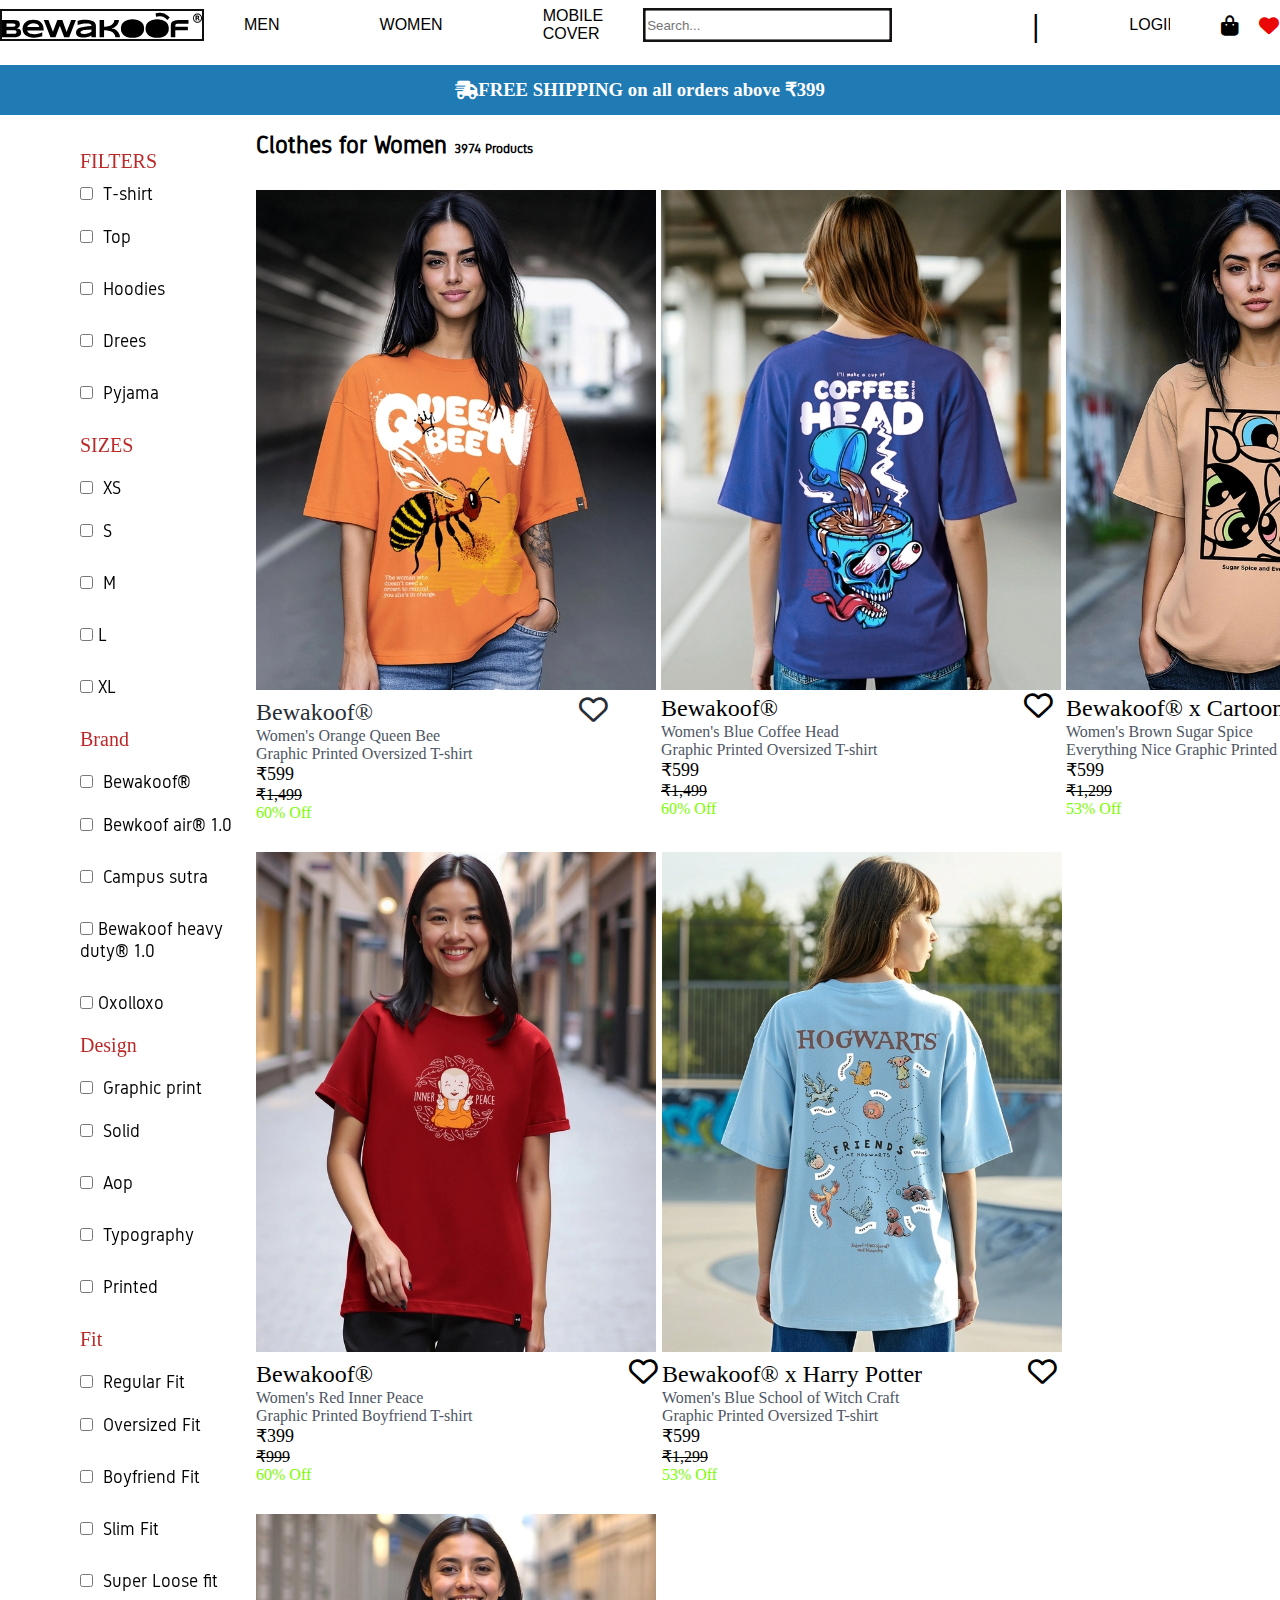
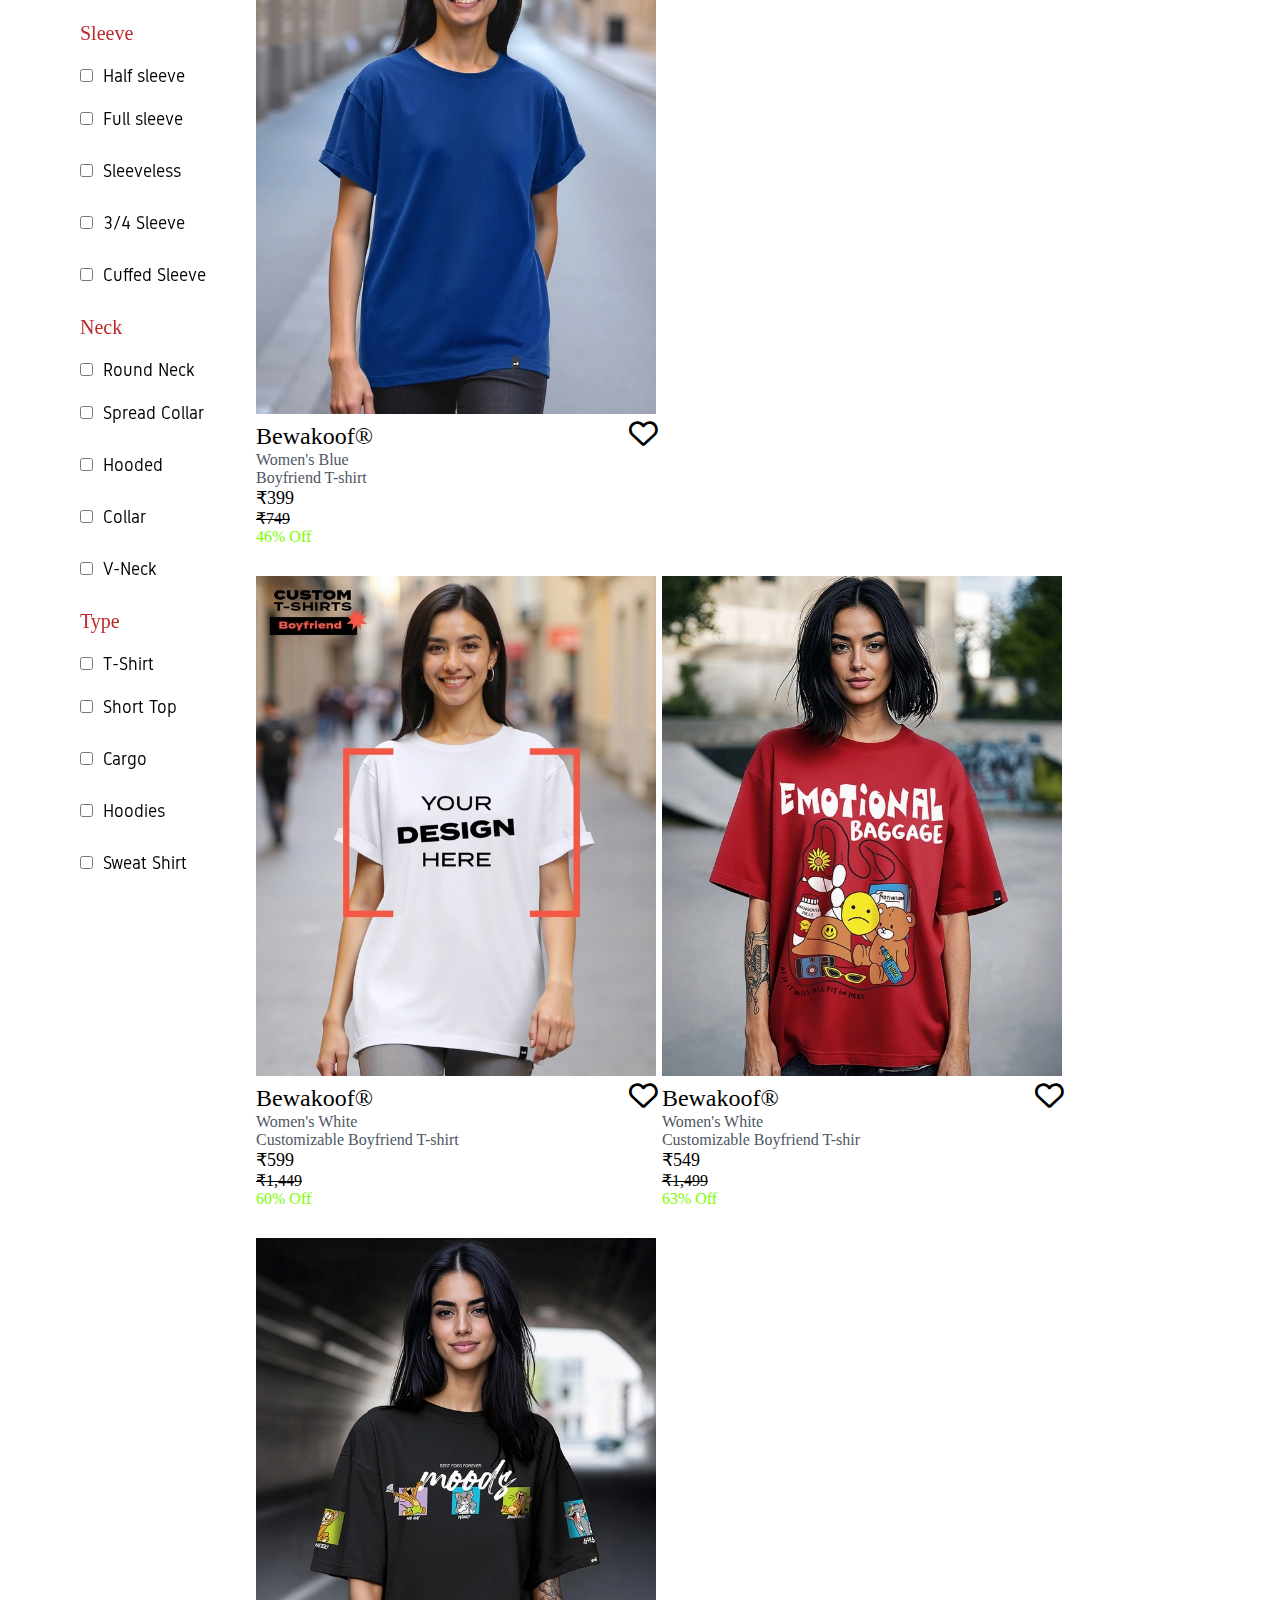
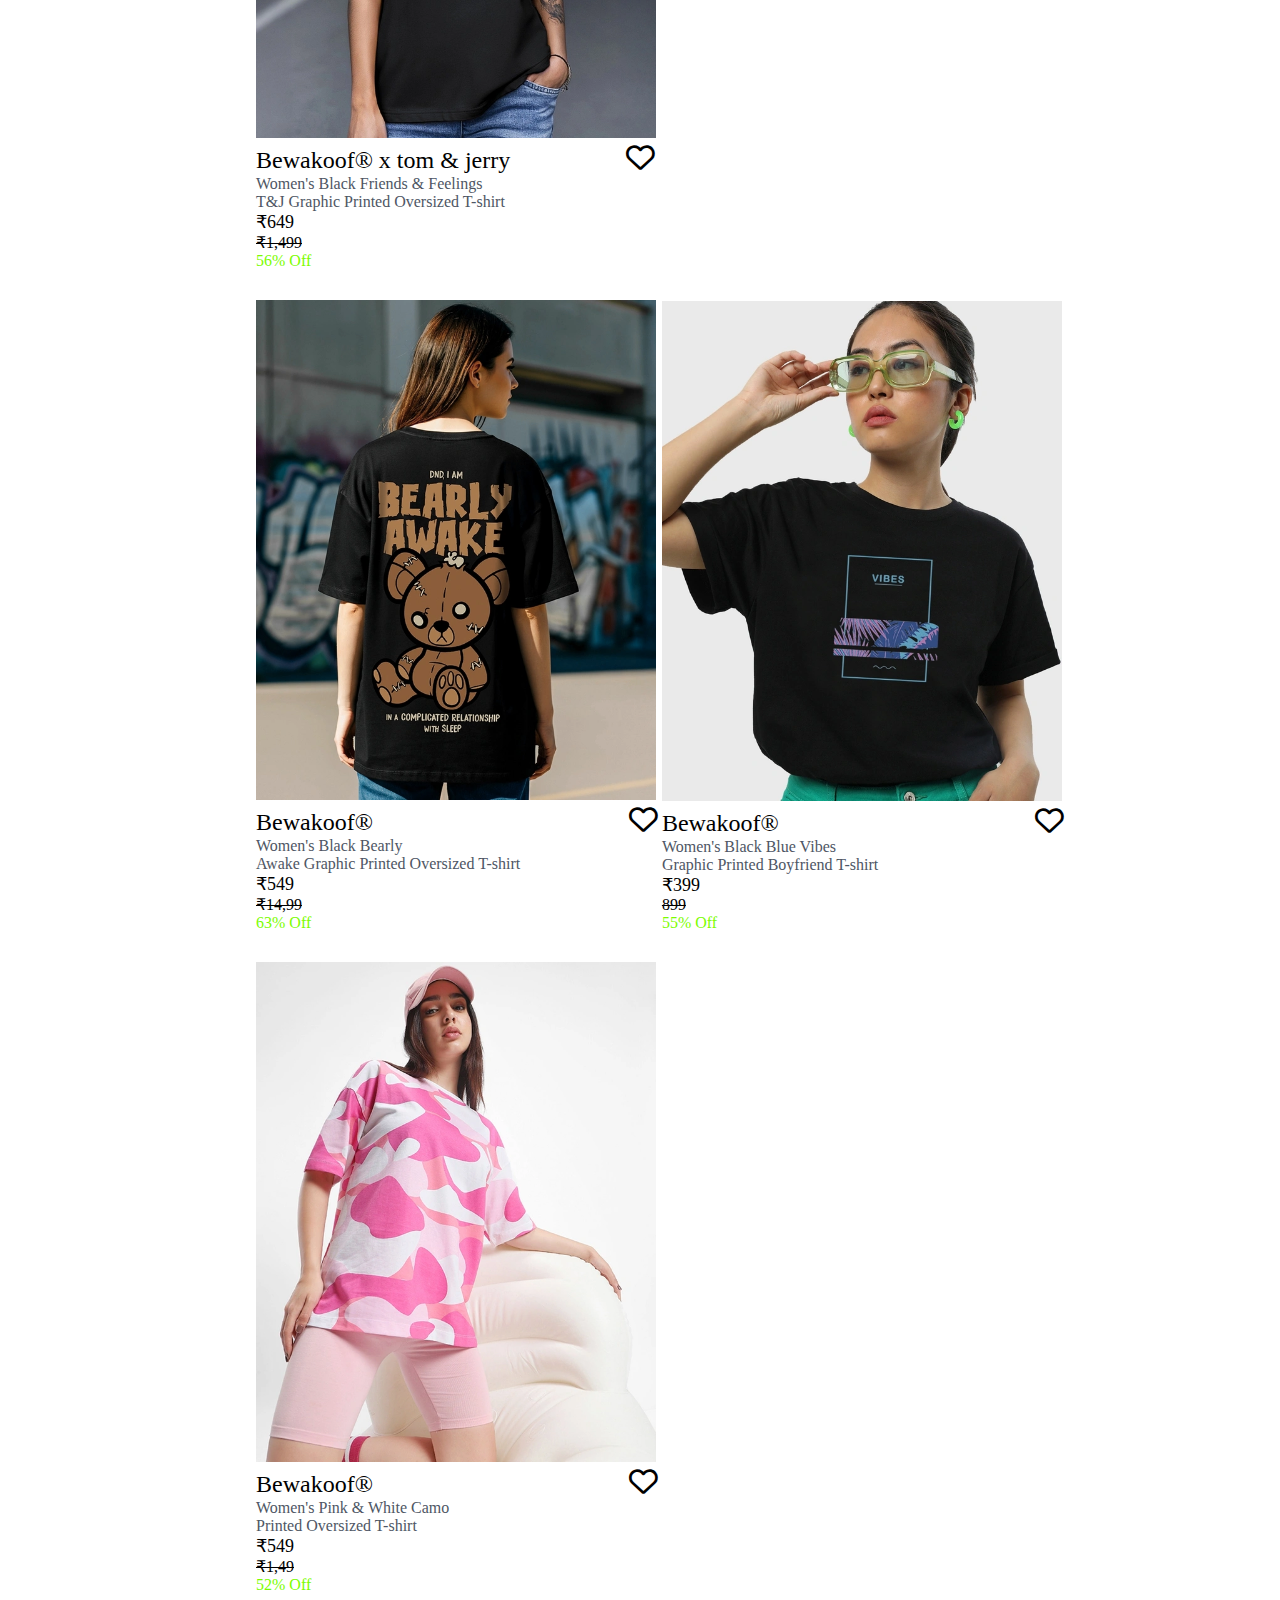
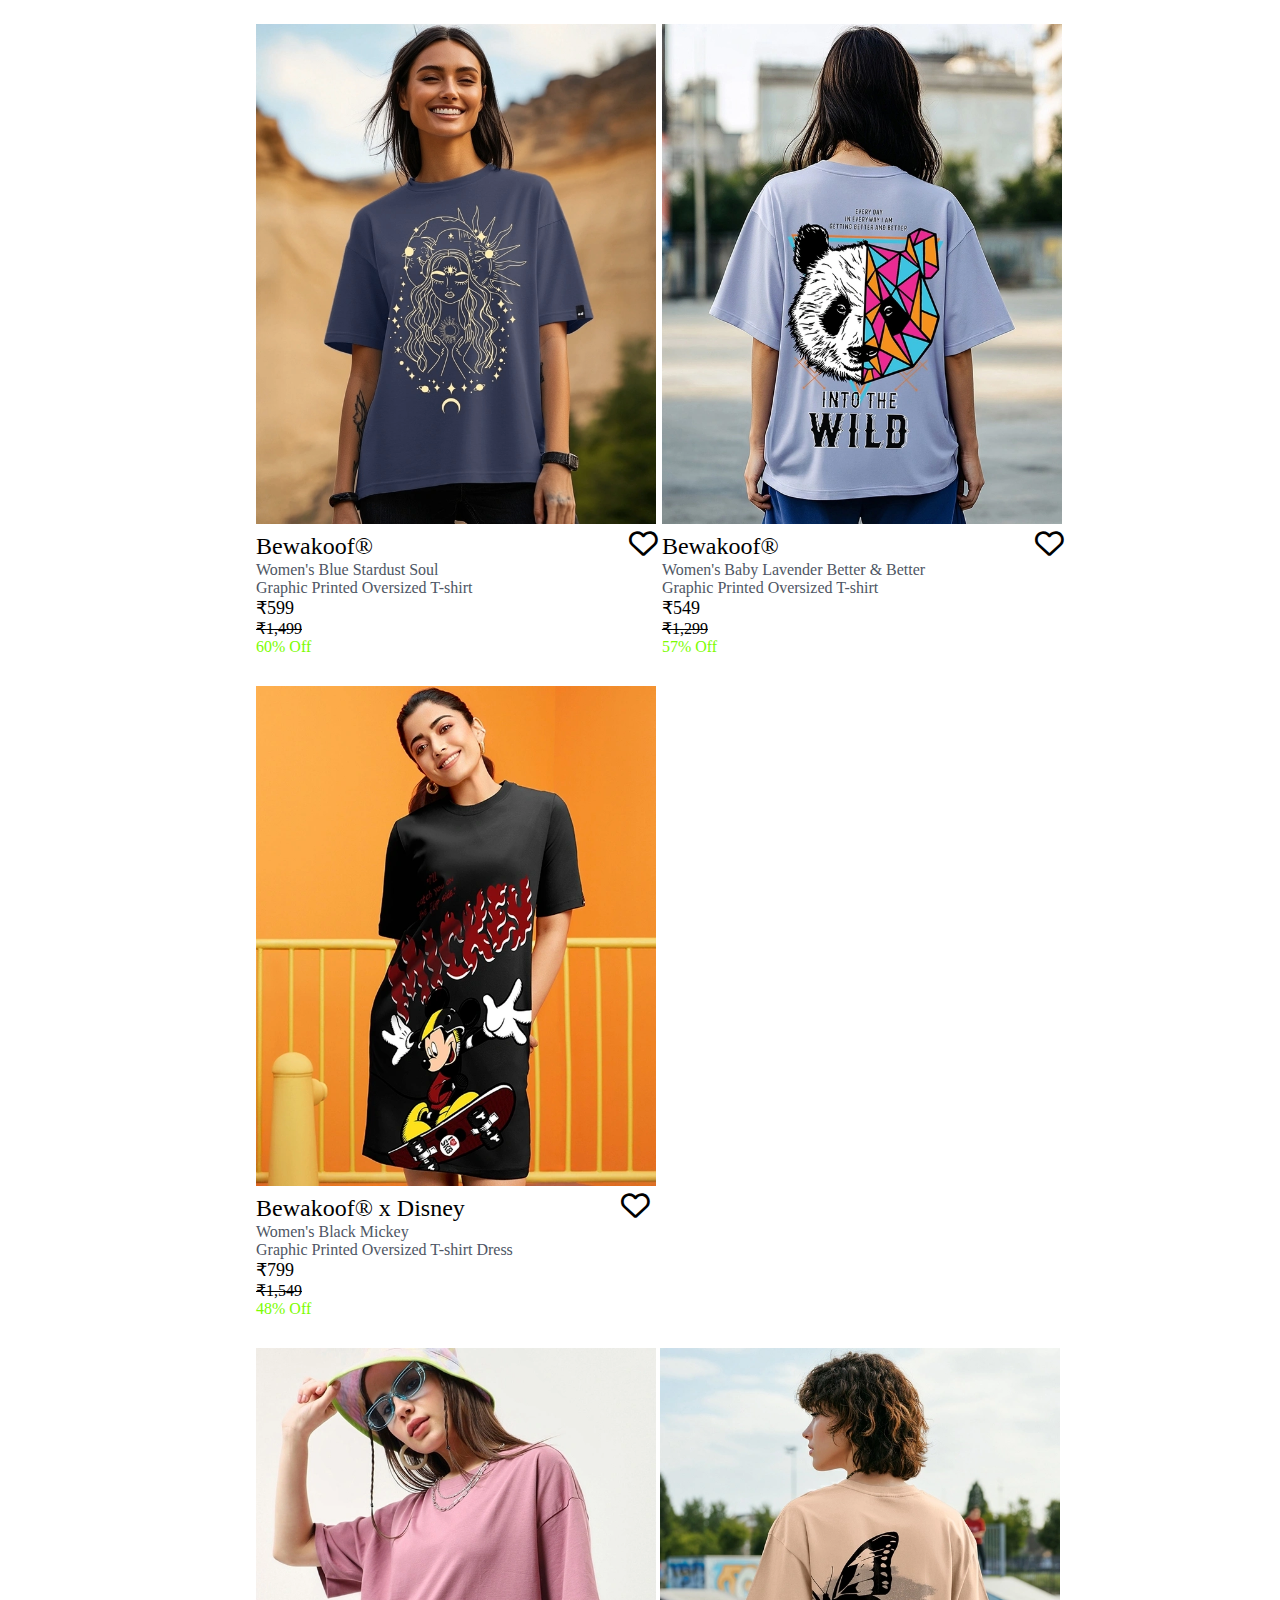
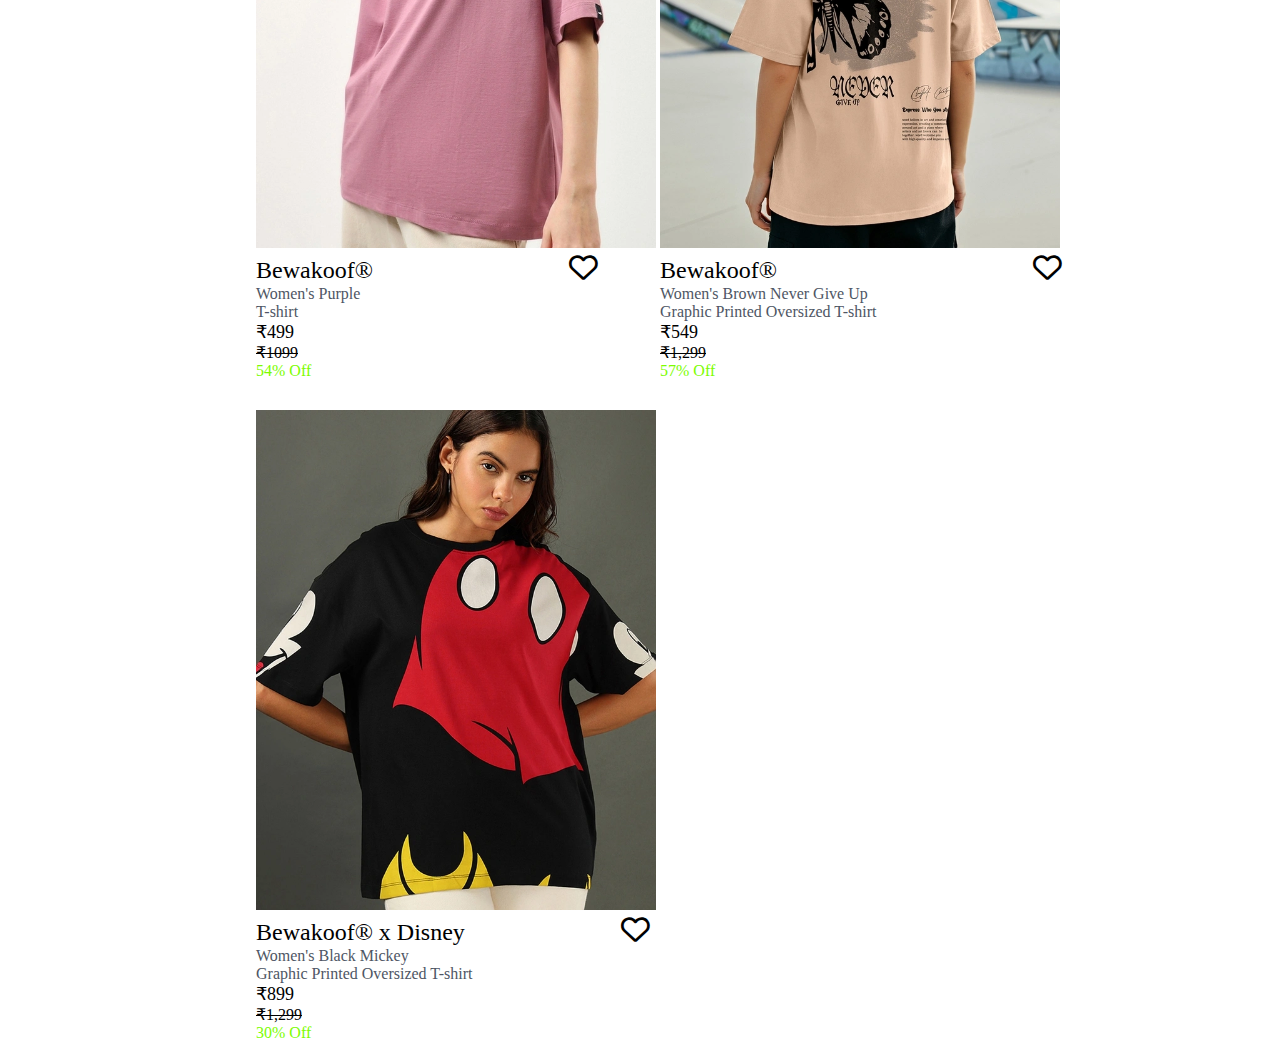
<file: Women.html>
<!DOCTYPE html>
<html lang="en">
<head>
    <meta charset="UTF-8">
    <meta name="viewport" content="width=device-width, initial-scale=1.0">
    <title>Women's Clothing </title>
    <link rel="stylesheet" href="Women.css">
    <link rel="stylesheet" href="https://cdnjs.cloudflare.com/ajax/libs/font-awesome/6.7.2/css/all.min.css"
    integrity="sha512-Evv84Mr4kqVGRNSgIGL/F/aIDqQb7xQ2vcrdIwxfjThSH8CSR7PBEakCr51Ck+w+/U6swU2Im1vVX0SVk9ABhg=="
    crossorigin="anonymous" referrerpolicy="no-referrer" />
    <link rel="preconnect" href="https://fonts.googleapis.com">
    <link rel="preconnect" href="https://fonts.gstatic.com" crossorigin>
    <link href="https://fonts.googleapis.com/css2?family=Gidole&family=Lato:ital,wght@0,100;0,300;0,400;0,700;0,900;1,100;1,300;1,400;1,700;1,900&family=Montserrat:ital,wght@0,100..900;1,100..900&family=PT+Sans:ital,wght@0,400;0,700;1,400;1,700&family=Roboto+Condensed:ital,wght@0,100..900;1,100..900&family=Roboto:ital,wght@0,100..900;1,100..900&family=Ubuntu:ital,wght@0,300;0,400;0,500;0,700;1,300;1,400;1,500;1,700&display=swap" rel="stylesheet">
    <link rel="icon" href="./IMAGE/download.jpeg">

</head>
<body>

  <header id="headpart">
    <img src="IMAGE/ic-desktop-bwkf-trademark-logo.svg" width="200px" alt="">

    <nav id="op">
      <ul>
        <li><a href="">MEN</a></li>
        <li><a href="">WOMEN</a></li>
        <li><a href="">MOBILE COVER</a></li>
      </ul>
    </nav>

    <div class="search">
      <input type="text" class="search-box" placeholder="Search...">
    </div>
    <h1 class="line">|</h1>
    <div id="logo">
      <a href="login.html">LOGIN</a>
    </div>

    <div class="logo2">
      <i class="fa-solid fa-bag-shopping fa-bounce fa-lg"></i>
      <i class="fa-solid fa-heart fa-beat fa-lg" style="color: #e90707;"></i>
    </div>
  </header>

 
  
  <h3 class="element1"><i class="fa-solid fa-truck-fast"></i>
    FREE SHIPPING on all orders above ₹399  </h3> 




   <!-- ============FIRST SECTION START HERE============= -->
  
    
  
    

<!--   
<p class="fill">FILTERS</p> -->
<div class="container1">

      
   
      
<div id="child1">
  <p class="fill">FILTERS</p> 

    <div id="categories">
      <ul>
     <li><div class="box1" ><input type="checkbox" ></div> T-shirt</li>   
    <li><div class="box2"> <input type="checkbox"></div>Top </li> 
    <li><div class="box3"><input type="checkbox"></div>Hoodies</li>
    <li><div class="box4"> <input type="checkbox"> </div>Drees </li>
    <li><div class="box5"> <input type="checkbox"></div>Pyjama </li>
</ul>
    </div>





      
       
      
      


     <div id="categories">
      <ul>
    <li class="fill1">SIZES</li>
     <li> <div class="box1"> <input type="checkbox"></div>XS</li>   
    <li><div class="box2"><input type="checkbox"></div>S</li> 
    <li> <div class="box3"> <input type="checkbox"> </div>M</li>
    <li><div class="box4"> <input type="checkbox"> L</li>
    <li><div class="box5"> <input type="checkbox"> XL</li>
</ul>
</div> 




       
       
      
      


    <div id="categories"> 
      <ul>
        <li id="fill2"> Brand</li>
     <li><div class="box1"> <input type="checkbox"></div>Bewakoof®</li>   
    <li><div class="box2"><input type="checkbox"></div> Bewkoof air® 1.0</li> 
     <li> <div class="box4"> <input type="checkbox"> </div>Campus sutra</li>
     <li> <div class="box5"> <input type="checkbox">  Bewakoof heavy duty® 1.0</li>
     <li>  <div class="box6"> <input type="checkbox"> Oxolloxo</li>
</ul>
</div> 



       
       
       
       


     <div id="categories"> 
      <ul>
    <li id="fill3">Design</li>
    <li><div class="box1" ><input type="checkbox" ></div>Graphic print</li>   
    <li> <div class="box2"> <input type="checkbox"></div> Solid </li> 
    <li><div class="box3"> <input type="checkbox"> </div>Aop</li>
    <li> <div class="box4"> <input type="checkbox"> </div>Typography</li>
    <li> <div class="box5"> <input type="checkbox"></div>Printed</li>
</ul>
</div> 



      
       
       
      


    <div id="categories"> 
      <ul>
    <li id="fill4">Fit</li>
    <li><div class="box1" ><input type="checkbox" ></div>Regular Fit</li>   
    <li>  <div class="box2"> <input type="checkbox"></div>Oversized Fit</li> 
    <li><div class="box3"><input type="checkbox"></div> Boyfriend Fit</li>
    <li><div class="box4"> <input type="checkbox"> </div>Slim Fit</li>
    <li> <div class="box5"> <input type="checkbox"></div> Super Loose fit</li>
</ul>
</div> 



       
       
       
      


     <div id="categories"> 
      <ul>
    <li id="fill5">Sleeve</li> 
    <li><div class="box1" ><input type="checkbox" ></div>Half sleeve</li> 
    <li><div class="box2"> <input type="checkbox"></div>Full sleeve</li>
    <li><div class="box3"><input type="checkbox"></div>Sleeveless</li>
    <li><div class="box4"> <input type="checkbox"> </div>3/4 Sleeve</li>
    <li><div class="box4"> <input type="checkbox"> </div>Cuffed Sleeve</li>
</ul>
</div> 


       
       
       
      


     <div id="categories"> 
      <ul>
    <li id="fill6">Neck</li>
    <li><div class="box1" ><input type="checkbox" ></div>Round Neck</li>   
    <li><div class="box2"> <input type="checkbox"></div>Spread Collar</li> 
    <li><div class="box3"><input type="checkbox"> </div>Hooded</li>
    <li id="op"><div class="box4"><input type="checkbox">Collar</li>
    <li> <div class="box5"><input type="checkbox"></div>V-Neck</li>
</ul>
</div> 

       
       
       
       


     <div id="categories"> 
      <ul>
    <li id="fill7">Type</li>
    <li><div class="box1" ><input type="checkbox" ></div>T-Shirt</li>   
    <li><div class="box2"> <input type="checkbox"></div>Short Top</li> 
    <li> <div class="box3"> <input type="checkbox"> </div>Cargo</li>
    <li><div class="box4"> <input type="checkbox"> </div>Hoodies</li>
    <li><div class="box5"> <input type="checkbox"></div>Sweat Shirt</li>
</ul>

</div> 
</div>
   <!-- ==========SCOND SECTION START HERE =====-->
  <!-- ============FIRST IMAGE SECTION START HERE===========  -->
<div id="child">
 <div id="men"> <h2>Clothes for  Women  <SPan style="font-size: small;">3974 Products</SPan></h2></div>
 <div id="parent">
 <div id="product"> 
   <div class="clothes"> 
     <img src="./WOMEN'S CLOTH/1.webp" alt=""> </div>

  <p id="font1">Bewakoof® <span style="  font-size:larger;   padding-left: 200px; align-items: center;" ><i class="fa-regular fa-heart"></i></span> </p>
    <p id="font2">Women's Orange Queen Bee <br>Graphic Printed Oversized T-shirt</p>
    <p id="font3">₹599</p>
      <p id="font4">₹1,499 </p>
    <p id="font5"> 60% Off</p>  

 </div>

     <div class="clothes">
    <img src="./WOMEN'S CLOTH/2.webp" alt="">
   <p id="abhi1">Bewakoof® <span style="   font-size:larger;     padding-left: 240px; align-items: center;" ><i class="fa-regular fa-heart"></i></span> </p>
    <p id="abhi2"> Women's Blue Coffee Head <br> Graphic Printed Oversized T-shirt</p>
    <p id="abhi3">₹599</p>
      <p id="abhi4">₹1,499 </p>
    <p id="abhi5"> 60% Off</p></div>

<div class="clothes">
  <img src="./WOMEN'S CLOTH/3.webp" alt="">
  <p id="abhi1">Bewakoof® x Cartoon Network  <span style="  font-size:larger;    padding-left: 50px; align-items: center;" ><i class="fa-regular fa-heart"></i></span></p>
  <p id="abhi2"> Women's Brown Sugar Spice <br>Everything Nice Graphic Printed Oversized T-shirt</p>
  <p id="abhi3">₹599</p>
    <p id="abhi4">₹1,299 </p>
  <p id="abhi5"> 53% Off</p></div></div>

<!-- ===========SECOND IMAGE SECTION START============ -->

<div id="child2">
<div id="parent1 ">
<div id="product1">
 <div class="clothes1">
<img src="./WOMEN'S CLOTH/4.webp" alt="">
 <p id="abhi1">Bewakoof® <span style="     font-size:larger;      padding-left: 250px; align-items: center;" ><i class="fa-regular fa-heart"></i></span></p>
<p id="abhi2"> 
    Women's Red Inner Peace <br> Graphic Printed Boyfriend T-shirt</p>
<p id="abhi3">₹399</p>
  <p id="abhi4">₹999 </p>
<p id="abhi5"> 60% Off</p>
</div>
<div class="clothes1"> 
<img src="./WOMEN'S CLOTH/5.webp" alt="">
<p id="abhi1">Bewakoof® x Harry Potter  <span style=" font-size:larger; padding-left: 100px; align-items: center;" ><i class="fa-regular fa-heart"></i></span></p>
<p id="abhi2"> Women's Blue School of Witch Craft <br> Graphic Printed Oversized T-shirt</p>
<p id="abhi3">₹599</p>
  <p id="abhi4">₹1,299 </p>
<p id="abhi5"> 53% Off</p></div>


<div class="clothes1">
<img src="./WOMEN'S CLOTH/7.webp" alt="">
<p id="abhi1">Bewakoof®   <span style="font-size:larger;padding-left: 250px; align-items: center;" ><i class="fa-regular fa-heart"></i></span></p>
<p id="abhi2">Women's Blue <br> Boyfriend T-shirt</p>
<p id="abhi3">₹399</p>
  <p id="abhi4">₹749 </p>
<p id="abhi5"> 46% Off</p></div> 
</div> 
</div>

</div>


<!-- ============THIRD IMAGE SECTION START HERE============  -->

<div id="child2">
  <div id="parent1 ">
  <div id="product1">
  
   
   <div class="clothes1"> 
   
  <img src="./WOMEN'S CLOTH/6.webp" alt="">
  <p id="abhi1">Bewakoof®  <span style="  font-size:larger;  padding-left: 250px; align-items: center;" ><i class="fa-regular fa-heart"></i></span></p>
  <p id="abhi2"> Women's White  <br>Customizable Boyfriend T-shirt  </p>
  <p id="abhi3">₹599</p>
    <p id="abhi4">₹1,449 </p>
  <p id="abhi5"> 60% Off</p>
  </div>
  <div class="clothes1"> 
  <img src="./WOMEN'S CLOTH/8.webp" alt="">
  <p id="abhi1">Bewakoof®  <span style="  font-size:larger;      padding-left: 250px; align-items: center;" ><i class="fa-regular fa-heart"></i></span></p>
  <p id="abhi2">Women's White <br>Customizable Boyfriend T-shir </p>
  <p id="abhi3">₹549</p>
    <p id="abhi4">₹1,499 </p>
  <p id="abhi5"> 63% Off</p></div>
  
  
  <div class="clothes1">
  <img src="./WOMEN'S CLOTH/9.webp" alt="">
  <p id="abhi1">Bewakoof® x tom & jerry  <span style="  font-size:larger;       padding-left: 110px; align-items: center;" ><i class="fa-regular fa-heart"></i></span></p>
  <p id="abhi2"> Women's Black Friends & Feelings  <br>T&J Graphic Printed Oversized T-shirt</p>
  <p id="abhi3">₹649</p>
    <p id="abhi4">₹1,499 </p>
  <p id="abhi5"> 56% Off</p></div> 
  </div> 
  </div>
  </div>

<!-- ================FOURTH IMAGE SECTION START HERE============  -->
  <div id="child2">
    <div id="parent1 ">
    <div id="product1">
    
     
     <div class="clothes1"> 
     
    <img src="./WOMEN'S CLOTH/10.webp" alt="">
    <p id="abhi1">Bewakoof® <span style="  font-size:larger;    padding-left: 250px; align-items: center;" ><i class="fa-regular fa-heart"></i></span></p>
    <p id="abhi2"> Women's Black Bearly  <br>Awake Graphic Printed Oversized T-shirt</p>
    <p id="abhi3">₹549</p>
      <p id="abhi4">₹14,99 </p>
    <p id="abhi5"> 63% Off</p>
    </div>
    <div class="clothes1"> 
    <img src="./WOMEN'S CLOTH/11.webp" alt="">
    <p id="abhi1">Bewakoof® <span style="  font-size:larger;         padding-left: 250px; align-items: center;" ><i class="fa-regular fa-heart"></i></span></p>
    <p id="abhi2"> Women's Black Blue Vibes <br> Graphic Printed Boyfriend T-shirt</p>
    <p id="abhi3">₹399</p>
      <p id="abhi4">899 </p>
    <p id="abhi5"> 55% Off</p></div>
    
    
    <div class="clothes1">
    <img src="./WOMEN'S CLOTH/12.webp" alt="">
    <p id="abhi1">Bewakoof®  <span style="   font-size:larger;       padding-left: 250px; align-items: center;" ><i class="fa-regular fa-heart"></i></span></p>
    <p id="abhi2">Women's Pink & White Camo <br> Printed Oversized T-shirt </p>
    <p id="abhi3">₹549</p>
      <p id="abhi4">₹1,49 </p>
    <p id="abhi5"> 52% Off</p></div> 
    </div> 
    </div>
    </div>

<!-- ==================FIFTH IMAGE START HERE============= -->
    <div id="child2">
      <div id="parent1 ">
      <div id="product1">
      
      
       <div class="clothes1"> 
       
      <img src="./WOMEN'S CLOTH/13.webp" alt="">
      <p id="abhi1">Bewakoof®    <span style="  font-size:larger;       padding-left: 250px; align-items: center;" ><i class="fa-regular fa-heart"></i></span></p>
      <p id="abhi2">  Women's Blue Stardust Soul <br> Graphic Printed Oversized T-shirt</p>
      <p id="abhi3">₹599</p>
        <p id="abhi4">₹1,499 </p>
      <p id="abhi5"> 60% Off</p>
      </div>
      <div class="clothes1"> 
      <img src="./WOMEN'S CLOTH/14.webp" alt="">
      <p id="abhi1">Bewakoof®    <span style="  font-size:larger;       padding-left: 250px; align-items: center;" ><i class="fa-regular fa-heart"></i></span></p>
      <p id="abhi2"> Women's Baby Lavender Better & Better <br> Graphic Printed Oversized T-shirt</p>
      <p id="abhi3">₹549</p>
        <p id="abhi4">₹1,299 </p>
      <p id="abhi5"> 57% Off</p></div>
      
      
      <div class="clothes1">
      <img src="./WOMEN'S CLOTH/15.webp" alt="">
      <p id="abhi1">Bewakoof® x Disney   <span style="  font-size:larger;    padding-left: 150px; align-items: center;" ><i class="fa-regular fa-heart"></i></span></p>
      <p id="abhi2"> Women's Black Mickey <br> Graphic Printed Oversized T-shirt Dress</p>
      <p id="abhi3">₹799</p>
      <p id="abhi4">₹1,549 </p>
      <p id="abhi5"> 48% Off</p></div> 
      </div> 
      </div>
      </div>
    
    

<!-- ===================SIXTH IMSGE SECTION START HERE=========== -->

      <div id="child2">
        <div id="parent1 ">
        <div id="product1">
         <div class="clothes1"> 
         
        <img src="./WOMEN'S CLOTH/16.webp" alt="">
        <p id="abhi1">Bewakoof®   <span style="  font-size:larger;   padding-left: 190px; align-items: center;" ><i class="fa-regular fa-heart"></i></span></p>
        <p id="abhi2"> Women's Purple <br> T-shirt </p>
        <p id="abhi3">₹499</p>
          <p id="abhi4">₹1099 </p>
        <p id="abhi5"> 54% Off</p>
        </div>
        <div class="clothes1"> 
        <img src="./WOMEN'S CLOTH/17.webp" alt="">
        <p id="abhi1">Bewakoof®   <span style="   font-size:larger;       padding-left: 250px; align-items: center;" ><i class="fa-regular fa-heart"></i></span></p>
        <p id="abhi2"> Women's Brown Never Give Up <br> Graphic Printed Oversized T-shirt</p>
        <p id="abhi3">₹549</p>
          <p id="abhi4">₹1,299 </p>
        <p id="abhi5"> 57% Off</p></div>
        
        
        <div class="clothes1">
        <img src="./WOMEN'S CLOTH/18.webp" alt="">
        <p id="abhi1">Bewakoof® x Disney <span style="   font-size:larger;      padding-left: 150px; align-items: center;" ><i class="fa-regular fa-heart"></i></span></p>
        <p id="abhi2">Women's Black Mickey <br> Graphic Printed Oversized T-shirt</p>
        <p id="abhi3">₹899</p>
          <p id="abhi4">₹1,299 </p>
        <p id="abhi5"> 30% Off</p></div> 
        </div> 
        </div>
        </div>
</file>
<file: bekar.css>
/* Styles for .flex-1
.flex-1 {
  display: block;
  flex: 1 1 0%;
  position: static;
  width: 38.4px;
  height: 38.4px;
  margin: 0px;
  padding: 0px;
  border: 0px solid rgb(229, 231, 235);
  background-color: rgb(203, 235, 213);
}

/* Styles for .sc-fc819127-4.hIhdwZ (parent) 
.sc-fc819127-4.hIhdwZ {
  display: flex;
  flex-direction: column;
  position: static;
  width: 40px;
  height: 40px;
  margin: 0px;
  padding: 0px;
  border: 0.8px solid rgba(0, 0, 0, 0.1);
  background-color: rgba(0, 0, 0, 0);
} */
/* Parent element CSS */
/* .sc-eDgayY.cHPYrP {
  background-color: rgba(0, 0, 0, 0);
  color: rgb(54, 53, 55);
  display: block;
  width: 237px;
  height: 48px;
  padding: 0px;
  margin: 0px;
  border: 0px solid rgb(229, 231, 235);
  border-radius: 0px;
  font-size: 16px;
  font-family: __montserrat_ddbc74, __montserrat_Fallback_ddbc74;
  font-weight: 400;
  position: absolute;
  top: 0px;
  left: 0px;
  right: 0px;
  bottom: 0px;
  z-index: auto;
  opacity: 1;
  box-shadow: none;
  overflow: visible;
  transition: all;
} */

/* Button element CSS */
/* .sc-f2340ec2-0.sc-f2340ec2-1.sc-f2340ec2-2.bSueBr.jnETsH.\!h-12.lg\:\!h-full.false.false {
  background-color: rgb(255, 210, 50);
  color: rgb(41, 45, 53);
  display: flex;
  width: 237px;
  height: 48px;
  padding: 12px 16px;
  margin: 0px;
  border: 0px none rgb(41, 45, 53);
  border-radius: 8px;
  font-size: 16px;
  font-family: __montserrat_ddbc74, __montserrat_Fallback_ddbc74;
  font-weight: 600;
  cursor: pointer;
  position: static;
  top: auto;
  left: auto;
  right: auto;
  bottom: auto;
  z-index: auto;
  opacity: 1;
  box-shadow: none;
  overflow: visible;
  transition: all;
} */

/* 
.custom-button {
  *\background-color: #4CAF50; /* Button color 
  color: white;  
  border: none;  
  border-radius: 12px;  
  padding: 12px 24px;  
  font-size: 16px; 
  cursor: pointer;  
  box-shadow: 0 4px #2A773F; 
  transition: transform 0.2s; 
}

.custom-button:hover {
  background-color: #45a049; /
  transform: scale(1.1); 
}

.custom-button:active {
  background-color: #3e8e41; 
  box-shadow: 0 2px #2A773F; 
  transform: scale(1.05);  
} */


/* button.image-button {
  display: flex;
  align-items: center;
  justify-content: center;
  padding: 10px;
  border: none;
  background-color: #4CAF50; 
  color: white;
  cursor: pointer;
  font-size: 16px;
  border-radius: 5px;
}

button.image-button img {
  width: 20px; 
  height: 20px; 
  margin-right: 5px; 
/* } */

/* #img2{
display: flex;
align-items: center;
transition: 1s 
 

  */
 /* #img2{
  transition: transform 0.3s ease, opacity 0.3s ease;
}
img:hover {
  transform: scale(1.1);
  opacity: 0.8;
} 
 #img2 {
  transition: transform 0.4s ease-in-out;
  transform: scale(1.1);
}
img:hover {
  transform: scale(1.2) rotate(10deg); 
  transform: scale(1.1);

} 
/*  
 .image-container {
  position: relative;
  width: 300px; /* Set the desired width */
  /* height: 200px; /Set the desired height */
 /* overflow: hidden; */


/* .image-container img {
  width: 10%;
  height: 10%;
  object-fit: cover;
} */

/* .text-overlay {
  position: absolute;
  top: 50%;
  left: 50%;
  transform: translate(-50%, -50%);
  font-size: 24px;
  color: rgb(164, 56, 56);
  font-weight: bold;
  text-shadow: 2px 2px 5px rgba(0, 0, 0, 0.8);
  animation: slide-in 2s ease-in-out infinite alternate;
} */

/* @keyframes slide-in {
  0% {
    transform: translate(-50%, -150%);
    opacity: 0;
  }
  100% {
    transform: translate(-50%, -50%);
    opacity: 1;
  }
}   */
/* .image-container {
display:flex;
justify-content: center;
align-items: center;
transition: transform 0.4s ease-in-out;
/transform: scale(1.1); 

}
.image-container:hover{

transform: scale(1.1) rotate(10deg); 
 transform: scale(1.1)  *
} */
 
/* #image2{
display: flex;
justify-content: center;
transition: transform 0.4s ease-in-out;
transform: scale (1.1);


}
#image2:hover{
  transform: rotate(10deg);
  transform: scale(1.1);
} */
 
/* #image2{
  width: 100px;
  height: 100px;
  background-color: blue; */
  /* position: relative; */
  /* transition: transform 0.4s ease, background-color 0.5s ease; */

    /* transition: transform 0.3s ease-in-out, background-color 0.5s ease; */
  /* transition: 0.4s ease-out;
  
} */

/* #image2:hover { */
  /* transform: scale(1.5) rotate(20deg); */
  
    /* transform: rotate(1deg) scale(1.2) translate(10px, 50px);
  
  background-color: red;*/
/* transform: translateY(20px);
}
#image:hover:before{
opacity: 1;
}
#image:hover.info{

  opacity: 1;
  transform: translateY(0px);
}


radialGradient () */

/* Styling the parent container */
.parent {
  display: flex; /* Use flexbox for flexible layouts */
  justify-content: center; /* Align child elements horizontally */
  align-items: center; /* Align child elements vertically */
  gap: 10px; /* Space between child elements */
  border: 2px solid #333; /* Border for visualization */
  padding: 20px; /* Space inside the parent container */
  background-color: #f0f0f0; /* Background color */
}

/* Styling the child containers */
.child {
  width: 100px; /* Fixed width */
  height: 100px; /* Fixed height */
  background-color: #4caf50; /* Background color */
  color: white; /* Text color */
  display: flex; /* Center text inside child */
  justify-content: center; /* Center horizontally */
  align-items: center; /* Center vertically */
  border-radius: 10px; /* Rounded corners */
  box-shadow: 0 4px 8px rgba(0, 0, 0, 0.2); /* Shadow for style */
}
.child{

display: flex;
margin-top: 500px;
}
</file>
<file: login.css>
{
 /* background-color: beige;  */
 }



 /* =========LOGIN SIGNUP START HERE =========*/
 #login{
 display: flex;
 justify-content: center;
 align-items: center;
 animation: bounce 2s infinite;
 }

 @keyframes bounce {
 0%, 100%{
  transform: translateY(0);  
 }
 50%{
    transform: translateY(-20px);
 }
 }

 #login1{
    width: 50%;
 }

 .login2{

 display: flex;
 justify-content: center;
 /* align-items: center; */
 color: #737e93;
 }  
 /* =========FROM CONTANIER START HERE===== */ 
#logo{
 display: flex;
 align-items: center;
 margin-left:10px;
 background-color: rgb(255, 255, 255);}
 #number{
    background-color: rgb(255, 255, 255);
 }
 #div1{
 width:70%;
 display: flex;
 justify-content: right;
 align-items: center;
 height: 100vh;
 }
 #div2{
    width: 50%;
 }
 #form-container{
 display: flex;
 justify-content: right;
 align-items: center;
 input::placeholder {
 color:#EAEAEA(249, 48, 48);
 font-style: italic;
 font-size: 16px;}}
    /*=====INPUT GROUP  IND LOGO AND PLACEHOLDER START HER====== */
 .input-group{
 display: flex;
position: static;
 width: 442px;
  height: 57.6px;
 border: 0.8px solid rgb(227, 229, 233);
 background-color: rgb(255, 255, 255);
 box-sizing: border-box;
 outline: #737e93;

  }
   .input-group  input{
display: block;
 position: static; 
 justify-content: left;
 height: 56px; 
 padding: 0px 8px;
 margin-left:10px;
 margin-bottom: 10px;
 border: 0px solid rgb(229, 231, 235);
 color: rgb(51, 51, 51);
 background-color: rgb(255, 255, 255);
 font-family:system-ui, -apple-system, BlinkMacSystemFont, 'Segoe UI', Roboto, Oxygen, Ubuntu, Cantarell, 'Open Sans', 'Helvetica Neue', sans-serif ;
 font-size: 16px;
 box-sizing: border-box;
 outline: rgb(51, 51, 51) none 0px;
  }

 /* ==============CONTINUE BUTTON START HERE============  */
 .button1{
 display: flex;
 justify-content:center;
 align-items: center;
 padding-right:10px;
 margin-inline-start: 140px;
 margin-top: 10px;
 border: 0px solid rgb(125, 130, 139);
 background-color: #E3E5E9(255, 255, 255);
 font-family: 'Times New Roman', Times, serif;
 font-size: 16px; 
 }
 .or{
    display: flex;
    justify-content: center;
    align-items: center;
    font-size: 15px;
    color: #737e93;
    /* font-family: "Gidole", sans-serif;
    font-weight: 400;
    font-style: normal; */
 }
 /* ================GOOG AND FB LOGO START HERE================ */
 #button {
 display: flex;
 justify-content: center;
 align-items: center;
 gap: 12px;  
border: none;
   outline:none;
 }
 #button button{
border: none;
 }
 .face{
 display: flex;
 justify-content: center;
 margin-inline-start:10px;
 }
 /* =======PARAGRAPH START HERE====== */
 .by{
 display: flex;
 justify-content: center;
align-items: center;
 font-family: "Gidole", sans-serif;
 font-weight: 400;
 font-style: normal;
}

/* ================MEDIA QUEARY START HERE============== */

@media(max-width:430px){



}
</file>
<file: men.css>
*{
 margin: 0%;
padding: 0%; 

}
#headpart{
  width: 100%;
  display: flex;
  justify-content: center;
  display: flex;
  gap: 40px;
  align-items: center;
  height: 50px;
   
overflow: hidden; 
background-color: #FFFFFF; 
font-size: medium;
}
#headpart img {
border:1px transparent;
}
#headpart:hover img{
border:2px solid rgb(14, 14, 14);
}
/* =======================MEN WOMEN MOBILE COVER START HERE ========== */
#op  ul  {
display: flex;
justify-content: space-evenly;
align-items: center;
gap: 100px;
list-style-type: none;
overflow: hidden; 
}
#op ul li a {
text-decoration: none;
font-family: 'Franklin Gothic Medium', 'Arial Narrow', Arial, sans-serif;
color: black;
gap:100px;
overflow: hidden; 
 }
/* ============LOGIN AND LOGO PART START HERE===============================  */
#logo{ 
display: flex;
justify-content: center;
align-items: center;
padding: 1px;
 padding-bottom: 1px;
  padding-inline: 50px; 
 padding-right:10px;
gap:1px;
overflow: hidden; 
}
#logo a {
gap: 10px;
text-decoration: none;
color: black;
font-family: 'Franklin Gothic Medium', 'Arial Narrow', Arial, sans-serif;
overflow: hidden; 
}

.search{
padding-right:100px;
display: flex;
height: 30px;
padding: 2px;
background-color:#141111;
transition: transform 0.2s;
width:300px; 
gap: 10px;
overflow: hidden; 
}
.search:hover {
    background-color: #141111; 
transform: scale(1.1);
overflow: hidden; 
  }


.search input{
    width:500PX;
}
.search i {
padding-left:100px;
}
.line{
display: flex;
margin-left: 100px;
}
.logo2{
display: flex;
justify-content: center;
align-items: center;
padding: 1px;

gap: 20px;
 
}
/* =============NAV BAR END HERE============  */

.element1{
  margin-top: 15PX;
  margin-bottom: 15PX;
display: flex;
justify-content: center;
align-items: center;
/* margin:100px;  */
background-color: #207BB4;
color: white;
height: 50PX;

}
.container1{
width: 100%;
/* border: 4px solid black; */
display: flex;


}
.fill{
margin-left: 80px;  
 
font-size: larger;
} 

#child1{
width: 20%;
position: sticky;
top: 0%;
height: 100%; 
margin-top: 20PX;
/* border: 1px solid green; */
}

#child{
  width: 80%;
  /* border: 1px solid green; */
  
}
#child img{
 display:flex; 
}

.fill{
font-size: 20px;
color:#b51515ea;
margin-bottom: 10px; 
display: flex;
 align-items: center; 
  font-family:Georgia, 'Times New Roman', Times, serif;
  font-weight: 400;
  font-style: normal;
}


#categories{
    font-family: "Gidole", sans-serif;
    font-weight: 400;
    font-style: normal;
    position: sticky;
    
  }
  
#categories ul{
display: grid;
margin-left:80px;
font-size:large;
align-items: center;
margin-bottom: 0px
}                                                                                                                         

#categories li{
list-style-type: none;
margin-bottom: 20px;
display: flex;

}

 .box1 {
margin-bottom: 1px;
margin-right: 10px;
         } 
  .box2{
    margin-bottom: 10px;
    margin-right: 10px;
    
        
        }.box3 {
            margin-bottom: 10px;
            margin-right: 10px;
                  
            }
.box4 {
margin-bottom: 10px;
margin-right:10px; } 

              .box5 {
                margin-bottom: 10px;
                margin-right: 10px; }  
   #op input{
    margin-right:10px;
   }
   .fill1{
    font-size: 20px;
color:#b51515ea;
margin-bottom: 10px;
display: flex;
align-items: center;
  font-family:Georgia, 'Times New Roman', Times, serif;
  font-weight: 400;
  font-style: normal;
   }

   #fill2{
    font-size: 20px;
color:#b51515ea;
margin-bottom: 10px;
display: flex;
align-items: center;
  font-family:Georgia, 'Times New Roman', Times, serif;
  font-weight: 400;
  font-style: normal;
   }

   #fill3{
    font-size: 20px;
color:#b51515ea;
margin-bottom: 10px;
display: flex;
align-items: center;
  font-family:Georgia, 'Times New Roman', Times, serif;
  font-weight: 400;
  font-style: normal;
   }

   #fill4{
    font-size: 20px;
color:#b51515ea;
margin-bottom: 10px;
display: flex;
align-items: center;
  font-family:Georgia, 'Times New Roman', Times, serif;
  font-weight: 400;
  font-style: normal;
   }
   #fill5{
    font-size: 20px;
color:#b51515ea;
margin-bottom: 10px;
display: flex;
align-items: center;
  font-family:Georgia, 'Times New Roman', Times, serif;
  font-weight: 400;
  font-style: normal;
   }

   #fill6{
    font-size: 20px;
color:#b51515ea;
margin-bottom: 10px;
display: flex;
align-items: center;
  font-family:Georgia, 'Times New Roman', Times, serif;
  font-weight: 400;
  font-style: normal;
   }

   #fill7{
    font-size: 20px;
color:#b51515ea;
margin-bottom: 10px;
display: flex;
align-items: center;
  font-family:Georgia, 'Times New Roman', Times, serif;
  font-weight: 400;
  font-style: normal;
   }
    /* ============SCOND SECTION START HERE =========*/
#men{
    font-family: "Gidole", sans-serif;
    font-weight: 400;
    font-style: normal;
  }






  #child img{
    display: flex;
    padding: 2px;
      }
    #product{
    display: inline-block;
    
    }
    #parent{
      display: flex;
    }
    
    .clothes{
     display: inline-block;  
    
    
    }
    #product img {
     display:inline-block; 
    
    }
    
    .clothes img{
    height:500px;
    width:395px;
      margin-top: 30px;
     display: flex;
    
    }
    









#font1{
/* margin-left: 90px;  */
font-size:x-large;
color: #292D35;
}
#font2{
 color: #4E5664;
 /* margin-left: 80px; */
}
#font3{
/* margin-left: 150px; */
font-weight: 400;
font-size: large;
}
#font4{
  /* margin-left: 150px; */
text-decoration: line-through;
}
#font5{
  /* margin-left: 150px; */
color: lawngreen;

} 
#abhi1{
/* margin-left: 170px; */
font-size: x-large;

}

#abhi2{color: #4E5664;
  /* margin-left: 150px;*/
  } 


 #abhi3{  /* margin-left: 210px; */
  font-weight: 400;
  font-size: large;}


 #abhi4{ /* margin-left: 210px; */
  text-decoration: line-through;}

#abhi5{ /* margin-left: 210px; */
  color: lawngreen;}







  #child2 img{
display: flex;
padding: 2px;
  }
#product1{
display: inline-block;

}
#parent1{
  display: flex;
}

.clothes1{
 display: inline-block;  


}
#product1 img {
 display:inline-block; 

}

.clothes1 img{
height:500px;
width:395px;
  margin-top: 30px;
 display: flex;

}
</file>
<file: product1.css>
* {
  margin: 0%;
  padding: 0%;

}

#headpart{
  width: 100%;
  display: flex;
  justify-content: center;
  display: flex;
  gap: 40px;
  align-items: center;
  height: 50px;
   
overflow: hidden; 
background-color: #FFFFFF; 
font-size: medium;
}
#headpart img {
border:1px transparent;
}
#headpart:hover img{
border:2px solid rgb(14, 14, 14);
}
/* =======================MEN WOMEN MOBILE COVER START HERE ========== */
#lo  ul  {
display: flex;
justify-content: space-evenly;
align-items: center;
gap: 100px;
list-style-type: none;
overflow: hidden; 
}
#lo ul li a {
text-decoration: none;
font-family: 'Franklin Gothic Medium', 'Arial Narrow', Arial, sans-serif;
color: black;
gap:100px;
overflow: hidden; 
 }
/* ============LOGIN AND LOGO PART START HERE===============================  */
#logo{ 
display: flex;
justify-content: center;
align-items: center;
padding: 1px;
 padding-bottom: 1px;
  padding-inline: 50px; 
 padding-right:10px;
gap:1px;
overflow: hidden; 
}
#logo a {
gap: 10px;
text-decoration: none;
color: black;
font-family: 'Franklin Gothic Medium', 'Arial Narrow', Arial, sans-serif;
overflow: hidden; 
}

.search{
padding-right:100px;
display: flex;
height: 30px;
padding: 2px;
background-color:#141111;
transition: transform 0.2s;
width:300px; 
gap: 10px;
overflow: hidden; 
}
.search:hover {
    background-color: #141111; 
transform: scale(1.1);
overflow: hidden; 
  }


.search input{
    width:500PX;
}
.search i {
padding-left:100px;
}
.line{
display: flex;
margin-left: 100px;
}
.logo2{
display: flex;
justify-content: center;
align-items: center;
padding: 1px;

gap: 20px;
 
}
/* =============NAV BAR END HERE============  */

#first {
  width: 100%;
  display: flex;
  justify-content: center;

}

#main-img {
  width: 70%;
  margin-left: 30%;
  margin-top: 3%;
  /* justify-content:left; */
}

#img {
display: inline;
position: absolute;
left: 5%;
top: 10%;

}

#img img{
column-gap:100px;
}


/* ===========TEXT SECTION START HERE ==========*/
#textcontainer2 {
  width: 60%;
  margin-top: 5%;
  margin-left:3%;
  font-family:"Gidole", sans-serif;
    font-weight: 400px;
    font-style: normal;
   

  }
  

.star {
display: flex;
margin-left:50%;
gap: 2%;
font-family: 'Segoe UI', Tahoma, Geneva, Verdana, sans-serif;
}
.star i {
margin-top:1%;
}

.shop{
display: flex;
font-size: medium;
font-weight: 10px;
 font-size: 17px;
font-weight: bold;
color: transparent;
background: linear-gradient(45deg, #1C6C9E, #1c6c9ec6);
 -webkit-background-clip: text; 
text-shadow: 2px 2px 5px rgba(0, 0, 0, 0.3); 
animation: colorChange 3s linear infinite;

}
  /* =========BUTTON SECTION START========= */
.button1{
 display: flex;

gap: 5%;

}
.custom-button{
background-color: rgb(255, 127, 127);
color: white;
border: none;
height: 50px;
width: 30%;
border-radius: 7px;
cursor: pointer;
transition: transform 0.2s; 
box-shadow: 0 4px #fdd835; 
}

.custom-button:hover {
  background-color: #fdd835; 
  transform: scale(1.1);
}
.custom-button:active {
  background-color: #fdd835; 
  transform: scale(1.05);
}

.custom-button2{
  background-color: rgb(255, 127, 127);
  color: white;
  border: none;
  height: 50px;
  width: 30%;
  border-radius: 7px;
  cursor: pointer;
  transition: transform 0.2s; 
  box-shadow: 0 4px #fdd835; 
  }
  
  .custom-button2:hover {
    background-color: #fdd835; 
    transform: scale(1.1);
  }
  .custom-button2:active {
    background-color: #fdd835; 
    transform: scale(1.05);
  }
/* ============ PIN SECTION START HERE =========*/
#pin{
  display: flex;
height: 30px;

margin-top: 20px;
padding: 2px;
background-color:#EAEAEA ;
 /* border-radius:12PX;  */
transition: transform 0.2s;
margin-top: 5%;  
width:300px; 

gap: 10px;
}

#pin:hover {
  background-color: #141111; 
  transform: scale(1.1);
}

#pin input{
  width:300PX;
 
}

.key{
margin-top: 5%;
}


/* ===========UNORDER LIST START HERE ===========*/

#ul ul {
display: flex;
gap: 125px;
list-style-type: none;
margin-top:20px;
color: #006633;
transition: transform 0.2s;
/* background-color: #EAEAEA; */

}
#op:hover{
  background-color:rgba(23, 224, 100, 0.603) ;
  transform: scale(1.1);
}
/* #ul:hover:active{
  background-color: #fdd835; 
  transform: scale(1.05);
} */

#op{
color:black ;
box-shadow:2px 2px 5px #141111;
}

#neck{
  color:black ;
  box-shadow:2px 2px 5px #141111;
}
#neck:hover{
  background-color:rgba(23, 224, 100, 0.603) ;
  transform: scale(1.1);
}
#ul2{
  display: flex;
  gap: 100px;
  list-style-type: none; 
  margin-top:20px;
  /* color: #006633; */
  /* background-color: #EAEAEA; */
}
#fit{
  color:black ;
  box-shadow:2px 2px 5px #141111;
}
#fit:hover{
  background-color:rgba(23, 224, 100, 0.603) ;
  transform: scale(1.1);
}

#cotton {
  color:black ;
  box-shadow:2px 2px 5px #141111;
}


#cotton:hover{
  background-color:rgba(23, 224, 100, 0.603) ;
  transform: scale(1.1);
}
</file>
<file: product2.css>
* {
    margin: 0%;
    padding: 0%;
 
  }
  #headpart{
    width: 100%;
    display: flex;
    justify-content: center;
    display: flex;
    gap: 40px;
    align-items: center;
    height: 50px;
     
overflow: hidden; 
 background-color: #FFFFFF; 
font-size: medium;
}
#headpart img {
border:1px transparent;
}
#headpart:hover img{
border:2px solid rgb(14, 14, 14);
}
/* =======================MEN WOMEN MOBILE COVER START HERE ========== */
#lo ul  {
  display: flex;
  justify-content: space-evenly;
  align-items: center;
  gap: 100px;
  list-style-type: none;
  overflow: hidden; 
  }
  #lo ul li a {
  text-decoration: none;
  font-family: 'Franklin Gothic Medium', 'Arial Narrow', Arial, sans-serif;
  color: black;
  gap:100px;
  overflow: hidden; 
   }
  /* ============LOGIN AND LOGO PART START HERE===============================  */
  #logo{ 
  display: flex;
  justify-content: center;
  align-items: center;
  padding: 1px;
   padding-bottom: 1px;
    padding-inline: 50px; 
   padding-right:10px;
  gap:1px;
  overflow: hidden; 
  }
  #logo a {
  gap: 10px;
  text-decoration: none;
  color: black;
  font-family: 'Franklin Gothic Medium', 'Arial Narrow', Arial, sans-serif;
  overflow: hidden; 
  }
  
  .search{
  padding-right:100px;
  display: flex;
  height: 30px;
  padding: 2px;
  background-color:#141111;
  transition: transform 0.2s;
  width:300px; 
  gap: 10px;
  overflow: hidden; 
  }
  .search:hover {
      background-color: #141111; 
  transform: scale(1.1);
  overflow: hidden; 
    }
  
  
  .search input{
      width:500PX;
  }
  .search i {
  padding-left:100px;
  }
  .line{
  display: flex;
  margin-left: 100px;
  }
  .logo2{
  display: flex;
  justify-content: center;
  align-items: center;
  padding: 1px;
  
  gap: 20px;
   
  }
 /* =============NAV BAR END HERE============  */
  #first {
    width: 100%;
    display: flex;
    justify-content: center;
  
  }
  
  #main-img {
    width: 70%;
    margin-left: 30%;
    margin-top: 3%; 
    /* justify-content:left; */
  }
  
  #img {
  display: inline;
  position: absolute;
  left: 5%;
  top: 10%;
  
  }
  
  #img img{
  column-gap:100px;
  }
  
  
  /* ===========TEXT SECTION START HERE ==========*/
  #textcontainer2 {
    width: 60%;
    margin-top: 5%;
    margin-left:3%;
    font-family:"Gidole", sans-serif;
      font-weight: 400px;
      font-style: normal;
     
  
    }
    
  
  .star {
  display: flex;
  margin-left:50%;
  gap: 2%;
  font-family: 'Segoe UI', Tahoma, Geneva, Verdana, sans-serif;
  }
  .star i {
  margin-top:1%;
  }
  
  .shop{
  display: flex;
  font-size: medium;
  font-weight: 10px;
   font-size: 17px;
  font-weight: bold;
  color: transparent;
  background: linear-gradient(45deg, #1C6C9E, #1c6c9ec6);
   -webkit-background-clip: text; 
  text-shadow: 2px 2px 5px rgba(0, 0, 0, 0.3); 
  animation: colorChange 3s linear infinite;
  
  }
    /* =========BUTTON SECTION START========= */
  .button1{
   display: flex;
  
  gap: 5%;
  
  }
  .custom-button{
  background-color: rgb(168, 255, 127);
  color: white;
  border: none;
  height: 50px;
  width: 30%;
  border-radius: 7px;
  cursor: pointer;
  transition: transform 0.2s; 
  box-shadow: 0 4px #fdd835; 
  }
  
  .custom-button:hover {
    background-color: #fdd835; 
    transform: scale(1.1);
  }
  .custom-button:active {
    background-color: #fdd835; 
    transform: scale(1.05);
  }
  
  .custom-button2{
    background-color:  rgb(168, 255, 127);
    color: white;
    border: none;
    height: 50px;
    width: 30%;
    border-radius: 7px;
    cursor: pointer;
    transition: transform 0.2s; 
    box-shadow: 0 4px #fdd835; 
    }
    
    .custom-button2:hover {
      background-color: #fdd835; 
      transform: scale(1.1);
    }
    .custom-button2:active {
      background-color: #fdd835; 
      transform: scale(1.05);
    }
  /* ============ PIN SECTION START HERE =========*/
  #pin{
    display: flex;
  height: 30px;
  margin-top: 20px;
  padding: 2px;
  background-color:#EAEAEA ;
  
  transition: transform 0.2s;
  margin-top: 5%;  
  width:300px; 
  
  gap: 10px;
  }
  
  #pin:hover {
    background-color: #141111; 
    transform: scale(1.1);
  }
  
  #pin input{
    width:300PX;
   
  }
  
  .key{
  margin-top: 5%;
  }
  
  
  /* ===========UNORDER LIST START HERE ===========*/
  
  #ul ul {
  display: flex;
  gap: 125px;
  list-style-type: none;
  margin-top:20px;
  color: gold;
  transition: transform 0.2s;
  /* background-color: #EAEAEA; */
  
  }
  #op:hover{
    background-color:gold ;
    transform: scale(1.1);
  }

  
  #op{
  color:black ;
  box-shadow:2px 2px 5px #141111;
  }
  
  #neck{
    color:black ;
    box-shadow:2px 2px 5px #141111;
  }
  #neck:hover{
    background-color:gold;
    transform: scale(1.1);
  }
  #ul2{
    display: flex;
    gap: 100px;
    list-style-type: none; 
    margin-top:20px;
    /* color: #006633; */
    /* background-color: #EAEAEA; */
  }
  #fit{
    color:black ;
    box-shadow:2px 2px 5px #141111;
  }
  #fit:hover{
    background-color:gold;
    transform: scale(1.1);
  }
  
  #cotton {
    color:black ;
    box-shadow:2px 2px 5px #141111;
  }
  
  
  #cotton:hover{
    background-color:gold;
    transform: scale(1.1);
  }
</file>
<file: Women.css>
*{
    margin: 0%;
   padding: 0%; 
   
   }
   #headpart{
    width: 100%;
    display: flex;
    justify-content: center;
    display: flex;
    gap: 40px;
    align-items: center;
    height: 50px;
     
overflow: hidden; 
 background-color: #FFFFFF; 
font-size: medium;
}
#headpart img {
border:1px transparent;
}
#headpart:hover img{
border:2px solid rgb(14, 14, 14);
}
/* =======================MEN WOMEN MOBILE COVER START HERE ========== */
#op  ul  {
  display: flex;
  justify-content: space-evenly;
  align-items: center;
  gap: 100px;
  list-style-type: none;
  overflow: hidden; 
  }
  #op ul li a {
  text-decoration: none;
  font-family: 'Franklin Gothic Medium', 'Arial Narrow', Arial, sans-serif;
  color: black;
  gap:100px;
  overflow: hidden; 
   }
  /* ============LOGIN AND LOGO PART START HERE===============================  */
  #logo{ 
  display: flex;
  justify-content: center;
  align-items: center;
  padding: 1px;
   padding-bottom: 1px;
    padding-inline: 50px; 
   padding-right:10px;
  gap:1px;
  overflow: hidden; 
  }
  #logo a {
  gap: 10px;
  text-decoration: none;
  color: black;
  font-family: 'Franklin Gothic Medium', 'Arial Narrow', Arial, sans-serif;
  overflow: hidden; 
  }
  
  .search{
  padding-right:100px;
  display: flex;
  height: 30px;
  padding: 2px;
  background-color:#141111;
  transition: transform 0.2s;
  width:300px; 
  gap: 10px;
  overflow: hidden; 
  }
  .search:hover {
      background-color: #141111; 
  transform: scale(1.1);
  overflow: hidden; 
    }
  
  
  .search input{
      width:500PX;
  }
  .search i {
  padding-left:100px;
  }
  .line{
  display: flex;
  margin-left: 100px;
  }
  .logo2{
  display: flex;
  justify-content: center;
  align-items: center;
  padding: 1px;
  
  gap: 20px;
   
  }
 /* =============NAV BAR END HERE============  */
   
   .element1{
   display: flex;
   justify-content: center;
   align-items: center;
   margin-top: 15px; 
   margin-bottom: 15px; 
   background-color: #207BB4;
   color: white;
   height: 50px;
     
   }
   .container1{
   width: 100%;
   /* border: 4px solid black; */
   display: flex;
   
   
   }
   .fill{
    margin-left: 80px;   
    
   font-size: larger;
   } 
   
   #child1{
   width: 20%;
   position: sticky;
   top: 0%;
   height: 100%; 
   margin-top: 20px;
   /* border: 1px solid green; */
   }
   
   #child{
     width: 80%;
     /* border: 1px solid green; */
     
   }
   #child img{
    display:flex; 
   }
   
   .fill{
   font-size: 20px;
   color:#b51515ea;
    margin-bottom: 10px; 
   display: flex;
    align-items: center; 
     font-family:Georgia, 'Times New Roman', Times, serif;
     font-weight: 400;
     font-style: normal;
   }
   
   
   #categories{
       font-family: "Gidole", sans-serif;
       font-weight: 400;
       font-style: normal;
       position: sticky;
       
     }
     
   #categories ul{
   display: grid;
    margin-left:80px; 
   font-size:large;
   align-items: center;
   margin-bottom: 0px
   }                                                                                                                         
   
   #categories li{
   list-style-type: none;
   margin-bottom: 20px;
   display: flex;
   
   }
   
    .box1 {
   margin-bottom: 1px;
   margin-right: 10px;
            } 
     .box2{
       margin-bottom: 10px;
       margin-right: 10px;
       
           
           }.box3 {
               margin-bottom: 10px;
               margin-right: 10px;
                     
               }
   .box4 {
   margin-bottom: 10px;
   margin-right:10px; } 
   
                 .box5 {
                   margin-bottom: 10px;
                   margin-right: 10px; }  
      #op input{
       margin-right:10px;
      }
      .fill1{
       font-size: 20px;
   color:#b51515ea;
   margin-bottom: 10px;
   display: flex;
   align-items: center;
     font-family:Georgia, 'Times New Roman', Times, serif;
     font-weight: 400;
     font-style: normal;
      }
   
      #fill2{
       font-size: 20px;
   color:#b51515ea;
   margin-bottom: 10px;
   display: flex;
   align-items: center;
     font-family:Georgia, 'Times New Roman', Times, serif;
     font-weight: 400;
     font-style: normal;
      }
   
      #fill3{
       font-size: 20px;
   color:#b51515ea;
   margin-bottom: 10px;
   display: flex;
   align-items: center;
     font-family:Georgia, 'Times New Roman', Times, serif;
     font-weight: 400;
     font-style: normal;
      }
   
      #fill4{
       font-size: 20px;
   color:#b51515ea;
   margin-bottom: 10px;
   display: flex;
   align-items: center;
     font-family:Georgia, 'Times New Roman', Times, serif;
     font-weight: 400;
     font-style: normal;
      }
      #fill5{
       font-size: 20px;
   color:#b51515ea;
   margin-bottom: 10px;
   display: flex;
   align-items: center;
     font-family:Georgia, 'Times New Roman', Times, serif;
     font-weight: 400;
     font-style: normal;
      }
   
      #fill6{
       font-size: 20px;
   color:#b51515ea;
   margin-bottom: 10px;
   display: flex;
   align-items: center;
     font-family:Georgia, 'Times New Roman', Times, serif;
     font-weight: 400;
     font-style: normal;
      }
   
      #fill7{
       font-size: 20px;
   color:#b51515ea;
   margin-bottom: 10px;
   display: flex;
   align-items: center;
     font-family:Georgia, 'Times New Roman', Times, serif;
     font-weight: 400;
     font-style: normal;
      }
       /* ============SCOND SECTION START HERE =========*/
   #men{
       font-family: "Gidole", sans-serif;
       font-weight: 400;
       font-style: normal;
     }

   #child img{
    display: flex;
    /* padding: 2px; */
      }
    #product{
    display: inline-block;
    
    }
    #parent{
      display: flex;
      gap: 5px;
    }
    
    .clothes{
     display: inline-block;  
    
    
    }
    #product img {
     display:inline-block; 
    
    }
    
    .clothes img{
    height:500px;
    width:400px;
      margin-top: 30px;
     display: flex;
    
    }













   #font1{
   /* margin-left: 90px;  */
   font-size:x-large;
   color: #292D35;
   }
   #font2{
    color: #4E5664;
    /* margin-left: 80px; */
   }
   #font3{
   /* margin-left: 150px; */
   font-weight: 400;
   font-size: large;
   }
   #font4{
     /* margin-left: 150px; */
   text-decoration: line-through;
   }
   #font5{
     /* margin-left: 150px; */
   color: lawngreen;
   
   } 
   #abhi1{
   /* margin-left: 170px; */
   font-size: x-large;
   
   }
   
   #abhi2{color: #4E5664;
     /* margin-left: 150px;*/
     } 
   
   
    #abhi3{  /* margin-left: 210px; */
     font-weight: 400;
     font-size: large;}
   
   
    #abhi4{ /* margin-left: 210px; */
     text-decoration: line-through;}
   
   #abhi5{ /* margin-left: 210px; */
     color: lawngreen;}
   
   
   
   
   
   
   
     #child2 img{
   display: flex;
   /* padding: 2px; */
     }
   #product1{
   display: inline-block;
   
   }
   #parent1{
     display: flex;
   }
   
   .clothes1{
    display: inline-block;  
   
   
   }
   #product1 img {
    display:inline-block; 
   
   }
   
   .clothes1 img{
   height:500px;
   width:400px;
     margin-top: 30px;
    display: flex;
   
   }
</file>
